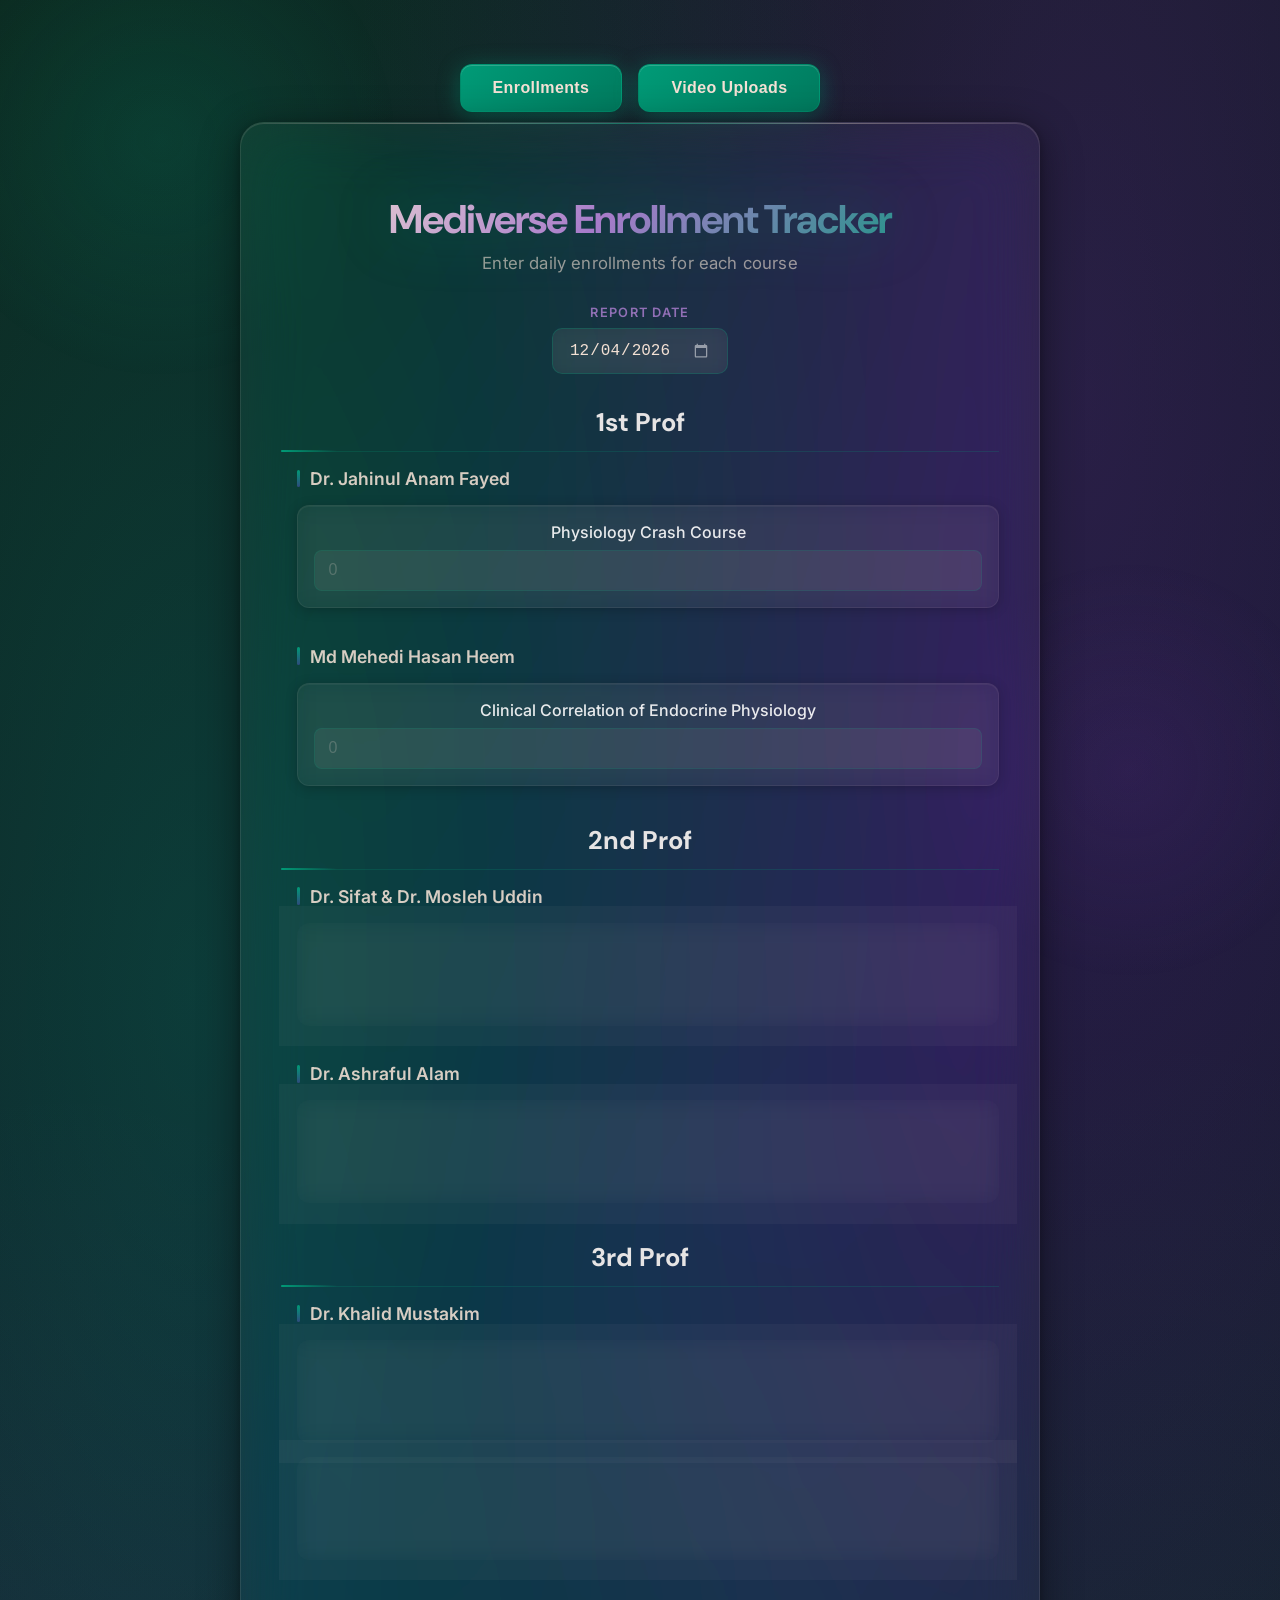
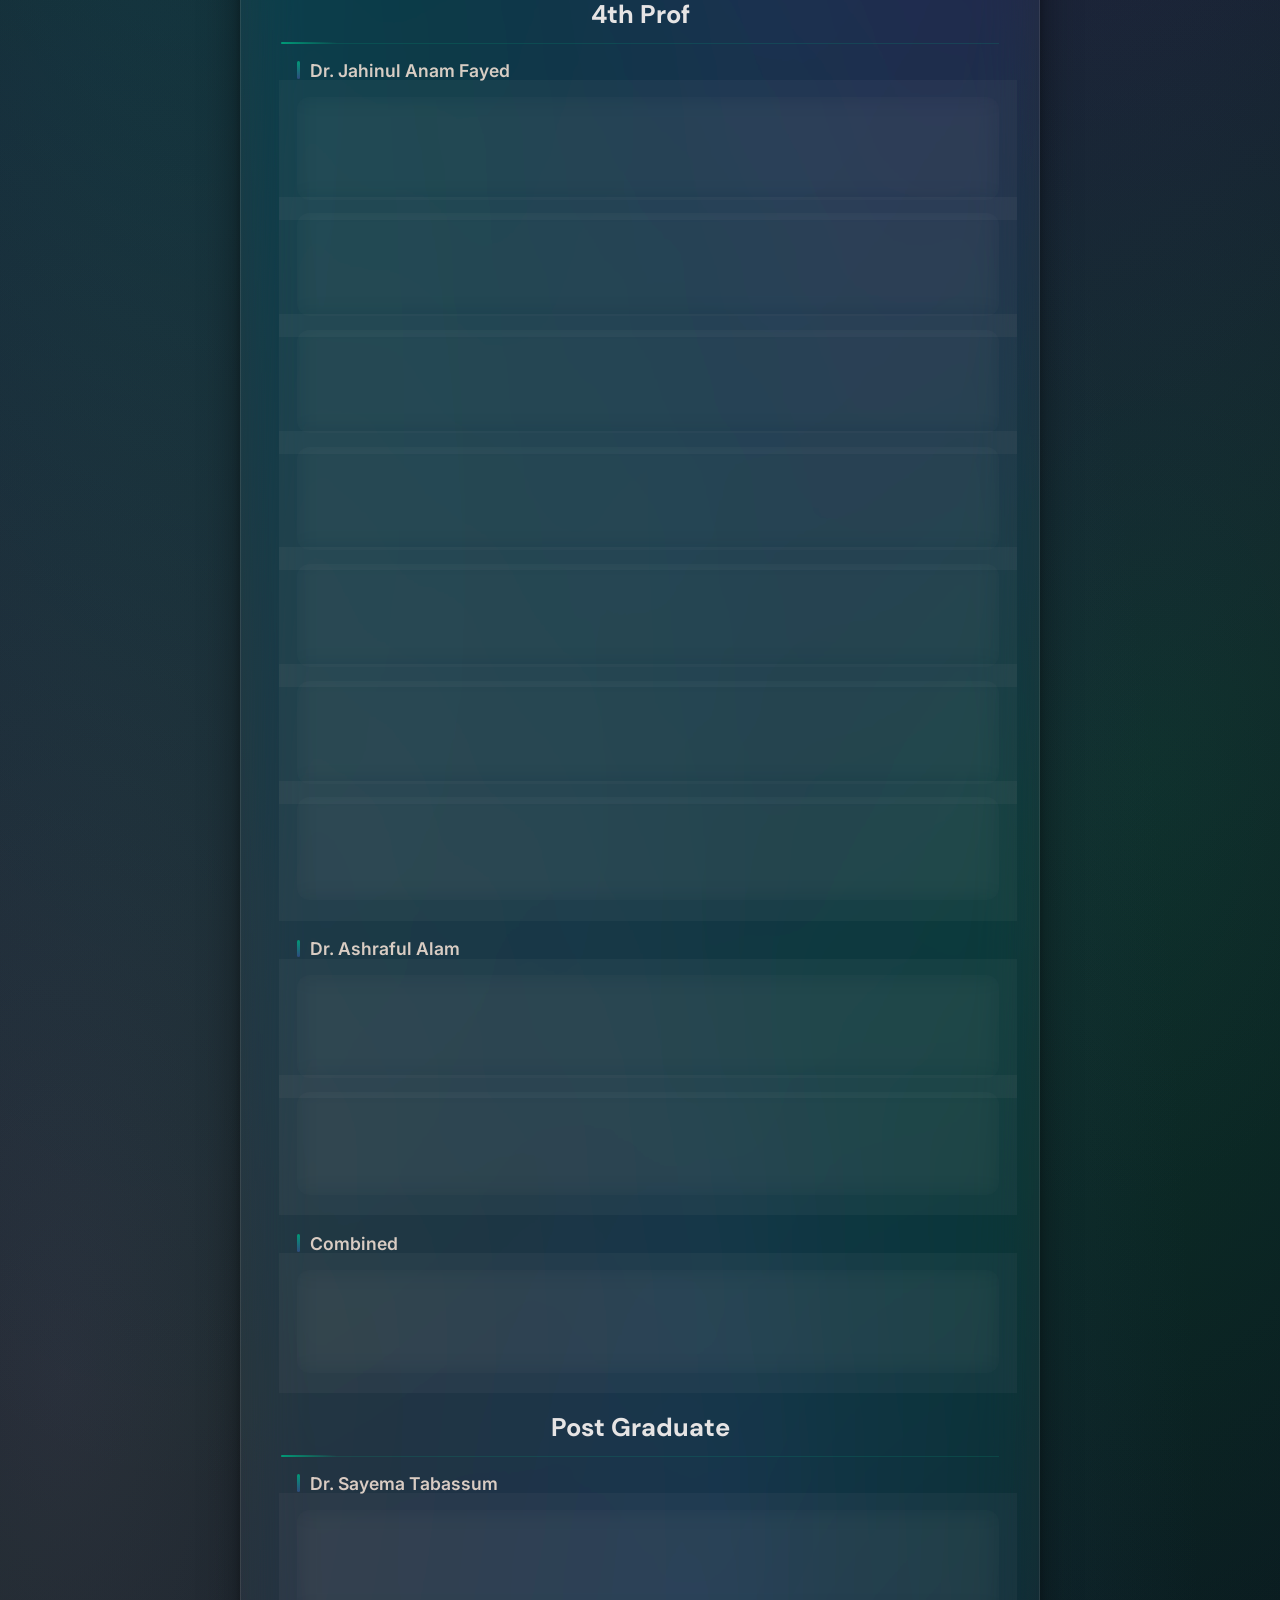
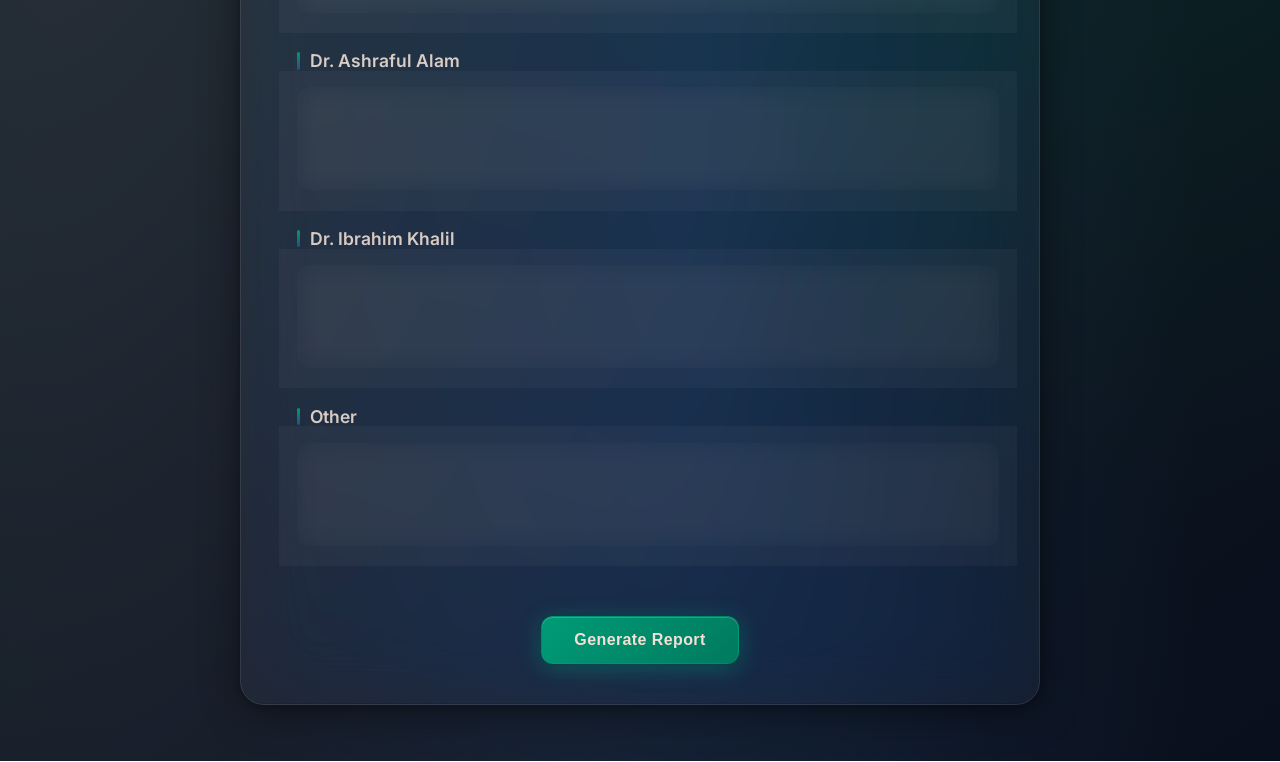
<file: index.html>
<!doctype html>
<html lang="en">
  <head>
    <meta charset="UTF-8" />
    <meta name="viewport" content="width=device-width, initial-scale=1.0" />
    <link rel="stylesheet" href="indexStyle.css">
    <title>Mediverse Enrollment Tracker</title>
   
  </head>
  <body>
    <!-- Form View -->
    <div id="form-view" class="container">
      <div class="btn-container" style="margin-bottom: 10px">
        <a href="#" style="text-decoration: none; color: white"
          ><button class="btn btn-primary">Enrollments</button></a
        >
        <a href="./videoReport.html" style="text-decoration: none; color: white"
          ><button class="btn btn-primary">Video Uploads</button></a
        >
      </div>
      <div class="card">
        <div class="card-content">
          <h1>Mediverse Enrollment Tracker</h1>
          <p class="subtitle">Enter daily enrollments for each course</p>

          <div class="date-input">
            <label>Report Date</label>
            <input type="date" id="reportDate" />
          </div>

          <div id="coursesForm"></div>

          <div class="btn-container">
            <button class="btn btn-primary" onclick="generateReport()">
              Generate Report
            </button>
          </div>
        </div>
      </div>
    </div>

    <!-- Report View -->
    <div id="report-view" class="container">
      <div class="card">
        <div class="report-header">
          <div class="report-title-section">
            <h1>Mediverse</h1>
            <p class="subtitle">Daily Enrollment Report</p>
          </div>
          <div class="report-date" id="reportDateDisplay"></div>
        </div>

        <div class="total-card">
          <div class="total-content">
            <div class="total-icon">🧑‍🎓</div>
            <div>
              <div class="total-label">Total Enrollments</div>
              <div class="total-number" id="totalEnrollments">0</div>
            </div>
          </div>
        </div>
<!-- update -->
        <div id="reportContent"></div>

        <div class="report-footer">
          Generated by Mediverse Enrollment Tracking System
        </div>
      </div>

      <div class="btn-container">
        <button class="btn btn-secondary" onclick="backToForm()">
          ← Back to Form
        </button>
        <button class="btn btn-primary" onclick="downloadReport()">
          📥 Download Report
        </button>
        <button class="btn btn-primary" onclick="newReport()">
          New Report
        </button>
      </div>
    </div>

    <!-- html2canvas library for screenshot -->
    <script>
      const courses = {
        "1st Prof": {
          "Dr. Jahinul Anam Fayed": ["Physiology Crash Course"],
          "Md Mehedi Hasan Heem": [
            "Clinical Correlation of Endocrine Physiology",
          ],
        },
        "2nd Prof": {
          "Dr. Sifat & Dr. Mosleh Uddin": [
          "Pharmacology 2nd term"
          ],
          "Dr. Ashraful Alam": [
            "Basic Principles of Surgery",
          ],
        },
        "3rd Prof": {
          "Dr. Khalid Mustakim": [
            "RFST & Day Visit (A to Z)",
            "Foundations of General Pathology: A Robbins-Based Course",
          ],
        },
        "4th Prof": {
          "Dr. Jahinul Anam Fayed": [
            "A Complete Solution of Surgery",
            "Basics of X-ray",
            "Bailey and Love Course",
            "EYE & ENT",
            "Medicine Short case and Long case",
            "Neuro-imaging",
            "Surgery Short Cases & Long Cases",
          ],
          "Dr. Ashraful Alam": [
            "ECG Course",
            "Fluid Electrolyte and Nutrition",
          ],
          Combined: ["Final Prof Crash Course"],
        },
        "Post Graduate": {
          "Dr. Sayema Tabassum": ["Most Common Gynae and Obs Counselling"],
          "Dr. Ashraful Alam": ["Workshop on Pedi Dose"],
          "Dr. Ibrahim Khalil": ["Protocols in Surgical Ward Practices"],
          Other: ["How to Publish Medical Case Reports"],
        },
      };

      let enrollments = {};

      // Initialize form
      function initForm() {
        const today = new Date().toISOString().split("T")[0];
        document.getElementById("reportDate").value = today;

        const formContainer = document.getElementById("coursesForm");
        let html = "";

        for (const [prof, mentors] of Object.entries(courses)) {
          html += `<div class="prof-section">
                    <h2 class="prof-title">${prof}</h2>`;

          for (const [mentor, courseList] of Object.entries(mentors)) {
            html += `<div class="mentor-section">
                        <h3 class="mentor-title">${mentor}</h3>
                        <div class="courses-grid">`;

            for (const course of courseList) {
              const id = `${prof}|${mentor}|${course}`;
              html += `<div class="course-item">
                            <label>${course}</label>
                            <input type="number" min="0" placeholder="0" id="${id}" 
                                   onchange="updateEnrollment('${id}', this.value)">
                        </div>`;
            }

            html += `</div></div>`;
          }

          html += `</div>`;
        }

        formContainer.innerHTML = html;
      }

      function updateEnrollment(id, value) {
        enrollments[id] = parseInt(value) || 0;
      }

      function generateReport() {
        const date = document.getElementById("reportDate").value;
        const dateObj = new Date(date + "T00:00:00");
        const formattedDate = dateObj.toLocaleDateString("en-GB", {
          day: "2-digit",
          month: "long",
          year: "numeric",
        });

        document.getElementById("reportDateDisplay").innerHTML =
          `📅 ${formattedDate}`;

        let total = 0;
        for (const val of Object.values(enrollments)) {
          total += val;
        }
        document.getElementById("totalEnrollments").textContent = total;

        const reportContent = document.getElementById("reportContent");
        let html = "";

        for (const [prof, mentors] of Object.entries(courses)) {
          let profTotal = 0;
          let profHtml = "";

          for (const [mentor, courseList] of Object.entries(mentors)) {
            let mentorTotal = 0;
            let mentorHtml = "";

            for (const course of courseList) {
              const id = `${prof}|${mentor}|${course}`;
              const count = enrollments[id] || 0;

              if (count > 0) {
                mentorTotal += count;
                mentorHtml += `<div class="report-course-item">
                                <span class="report-course-name">${course}</span>
                                <span class="report-course-count">${count}</span>
                            </div>`;
              }
            }

            if (mentorTotal > 0) {
              profTotal += mentorTotal;
              profHtml += `<div class="report-mentor-section">
                            <div class="report-mentor-header">
                                <span class="report-mentor-title">${mentor}</span>
                                <span class="report-mentor-total">${mentorTotal} enrollments</span>
                            </div>
                            <div class="report-course-list">${mentorHtml}</div>
                        </div>`;
            }
          }

          if (profTotal > 0) {
            html += `<div class="report-prof-section">
                        <div class="report-prof-header">
                            <span class="report-prof-title"> <span style="-webkit-text-fill-color:black;">📚</span>  ${prof}</span>
                            <span class="report-prof-total">${profTotal} students</span>
                        </div>
                        ${profHtml}
                    </div>`;
          }
        }

        reportContent.innerHTML = html;

        document.getElementById("form-view").style.display = "none";
        document.getElementById("report-view").style.display = "block";
      }

      function backToForm() {
        document.getElementById("form-view").style.display = "block";
        document.getElementById("report-view").style.display = "none";
      }

      function newReport() {
        enrollments = {};
        const inputs = document.querySelectorAll('input[type="number"]');
        inputs.forEach((input) => (input.value = ""));
        backToForm();
      }

      function downloadReport() {
        // Check if html2canvas is loaded
        if (typeof html2canvas === "undefined") {
          alert(
            "Download library is still loading. Please wait a moment and try again.",
          );
          return;
        }

        const reportCard = document.querySelector("#report-view .card");
        const buttons = document.querySelector("#report-view .btn-container");

        // Hide buttons temporarily
        buttons.style.display = "none";

        // Small delay to ensure rendering
        setTimeout(() => {
          html2canvas(reportCard, {
            scale: 2,
            backgroundColor: "#ffffff",
            logging: false,
            useCORS: true,
            allowTaint: true,
          })
            .then((canvas) => {
              // Show buttons again
              buttons.style.display = "flex";

              // Convert to blob and download
              canvas.toBlob((blob) => {
                const url = URL.createObjectURL(blob);
                const link = document.createElement("a");
                const date = document.getElementById("reportDate").value;
                link.download = `Mediverse_Enrollment_Report_${date}.png`;
                link.href = url;
                document.body.appendChild(link);
                link.click();
                document.body.removeChild(link);
                URL.revokeObjectURL(url);
              });
            })
            .catch((error) => {
              buttons.style.display = "flex";
              alert("Error generating report: " + error.message);
              console.error("Download error:", error);
            });
        }, 100);
      }

      // Initialize on load
      initForm();
    </script>
  </body>
</html>
</file>
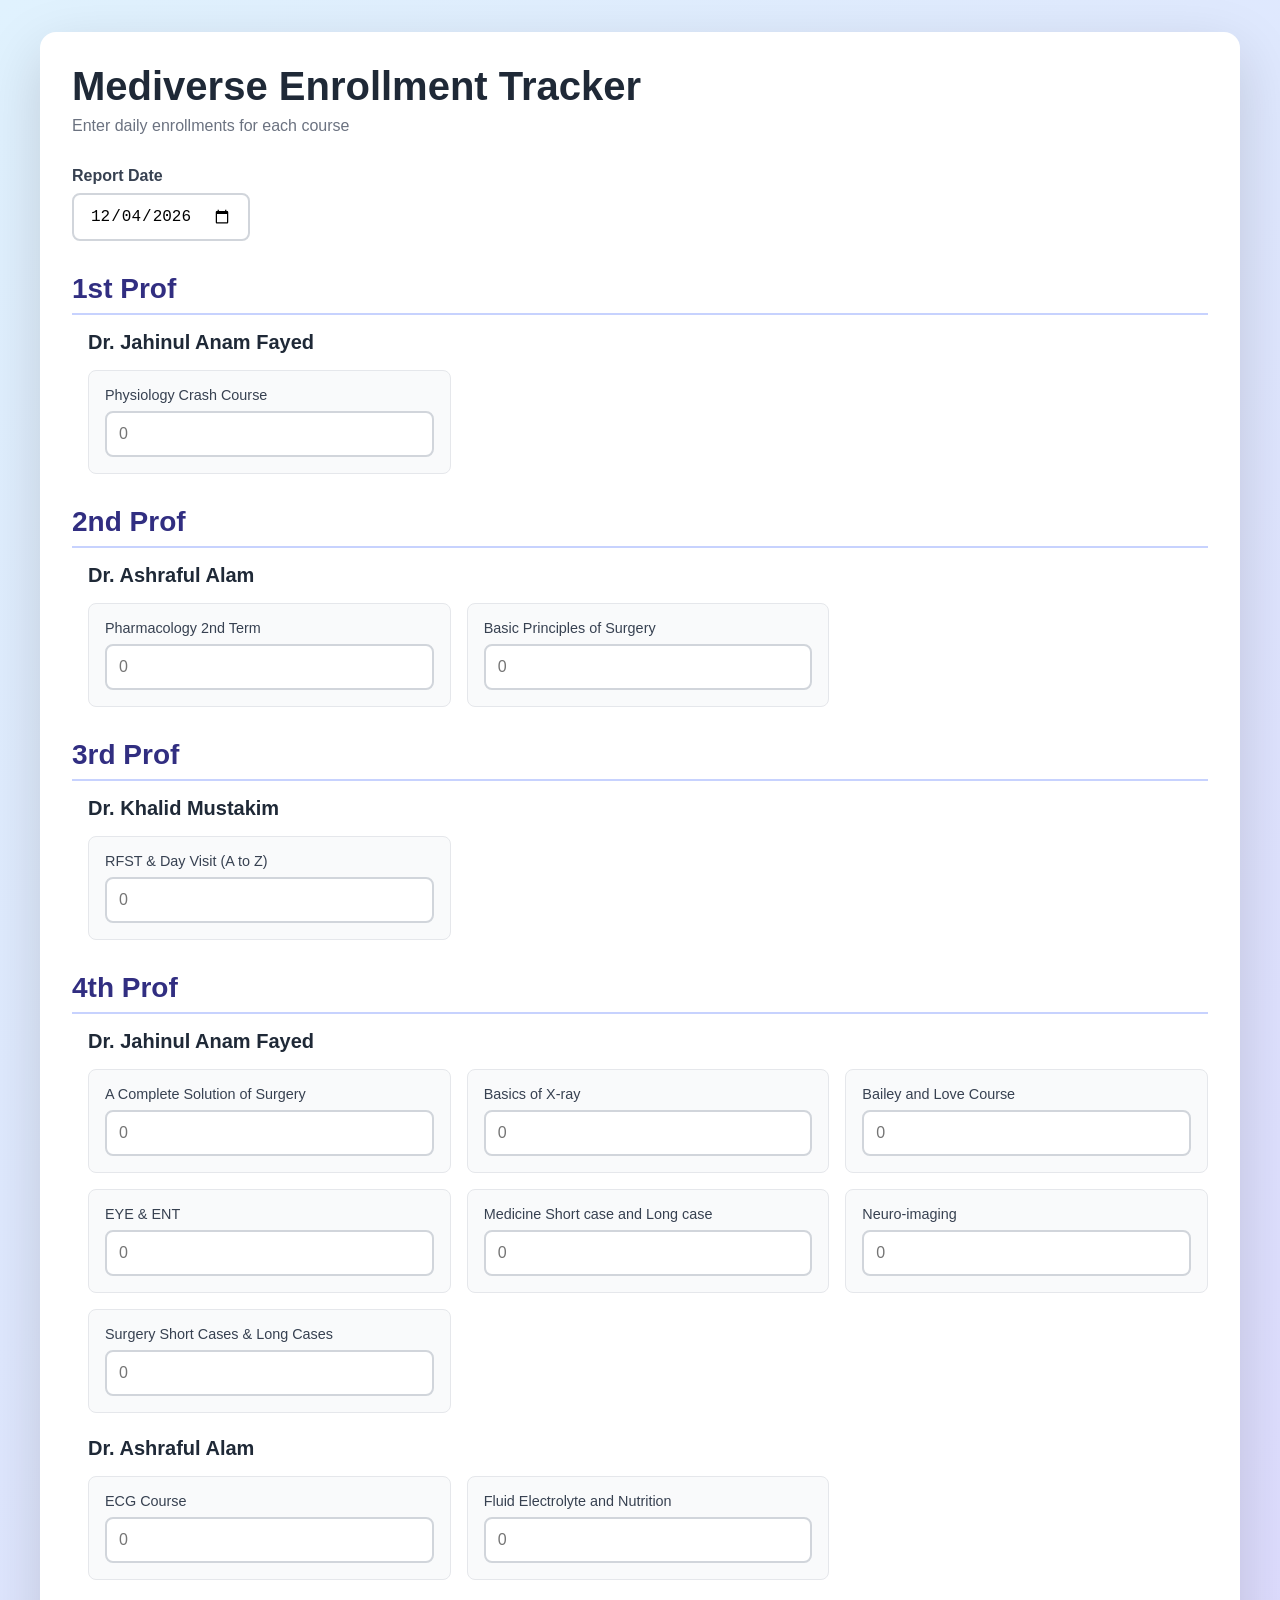
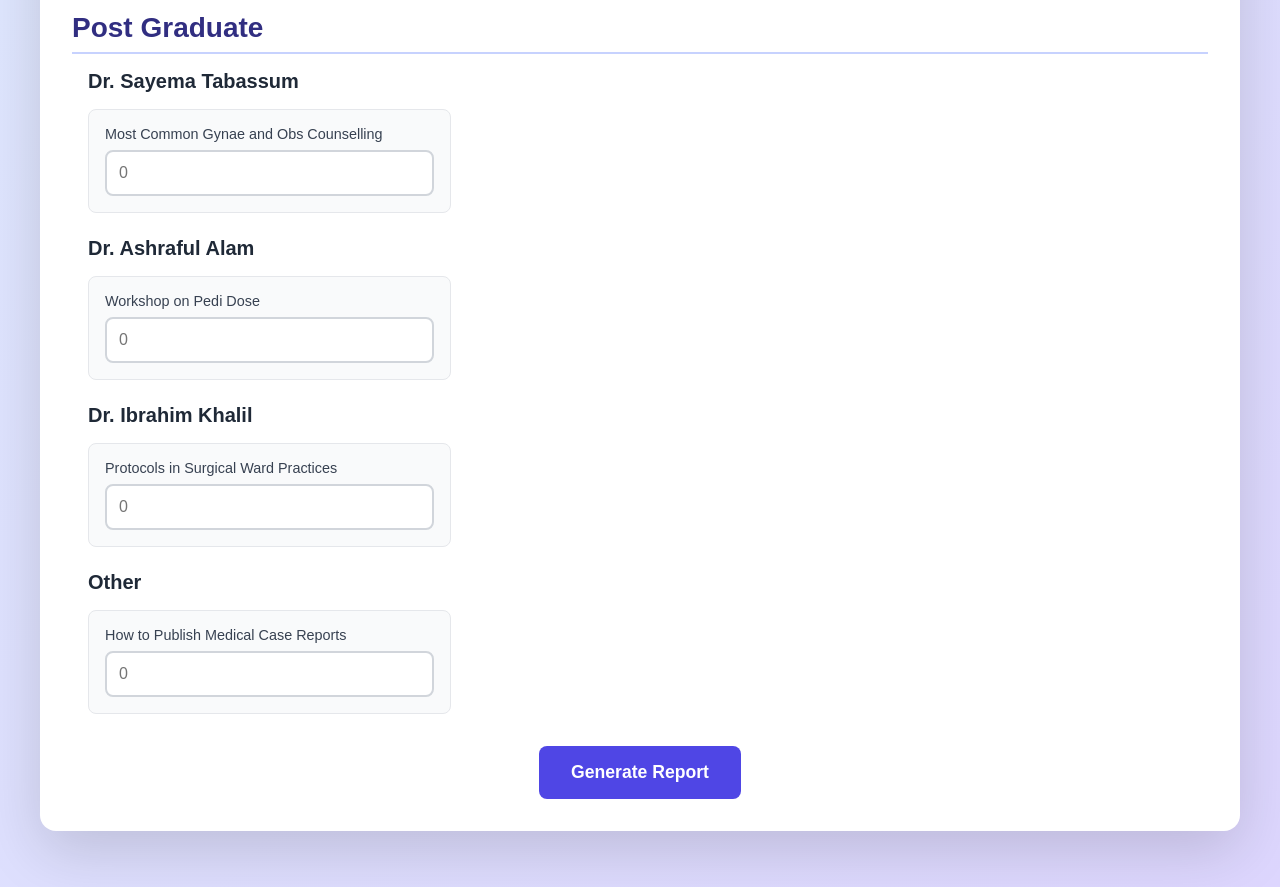
<file: mediverseDailyReport.html>
<!DOCTYPE html>
<html lang="en">
<head>
    <meta charset="UTF-8">
    <meta name="viewport" content="width=device-width, initial-scale=1.0">
    <title>Mediverse Enrollment Tracker</title>
    <style>
        * {
            margin: 0;
            padding: 0;
            box-sizing: border-box;
        }

        body {
            font-family: 'Segoe UI', Tahoma, Geneva, Verdana, sans-serif;
            background: linear-gradient(135deg, #e0f2fe 0%, #ddd6fe 100%);
            min-height: 100vh;
            padding: 2rem;
        }

        .container {
            max-width: 1200px;
            margin: 0 auto;
        }

        .card {
            background: white;
            border-radius: 1rem;
            box-shadow: 0 20px 60px rgba(0, 0, 0, 0.15);
            padding: 2rem;
            margin-bottom: 1.5rem;
        }

        h1 {
            color: #1f2937;
            font-size: 2.5rem;
            margin-bottom: 0.5rem;
        }

        .subtitle {
            color: #6b7280;
            margin-bottom: 2rem;
        }

        .date-input {
            margin-bottom: 2rem;
        }

        .date-input label {
            display: block;
            font-weight: 600;
            color: #374151;
            margin-bottom: 0.5rem;
        }

        .date-input input {
            padding: 0.75rem 1rem;
            border: 2px solid #d1d5db;
            border-radius: 0.5rem;
            font-size: 1rem;
        }

        .date-input input:focus {
            outline: none;
            border-color: #4f46e5;
        }

        .prof-section {
            margin-bottom: 2rem;
        }

        .prof-title {
            color: #312e81;
            font-size: 1.75rem;
            font-weight: 700;
            margin-bottom: 1rem;
            padding-bottom: 0.5rem;
            border-bottom: 2px solid #c7d2fe;
        }

        .mentor-section {
            margin-left: 1rem;
            margin-bottom: 1.5rem;
        }

        .mentor-title {
            color: #1f2937;
            font-size: 1.25rem;
            font-weight: 600;
            margin-bottom: 1rem;
        }

        .courses-grid {
            display: grid;
            grid-template-columns: repeat(auto-fill, minmax(300px, 1fr));
            gap: 1rem;
        }

        .course-item {
            background: #f9fafb;
            border: 1px solid #e5e7eb;
            border-radius: 0.5rem;
            padding: 1rem;
        }

        .course-item label {
            display: block;
            color: #374151;
            font-weight: 500;
            margin-bottom: 0.5rem;
            font-size: 0.9rem;
        }

        .course-item input {
            width: 100%;
            padding: 0.75rem;
            border: 2px solid #d1d5db;
            border-radius: 0.5rem;
            font-size: 1rem;
        }

        .course-item input:focus {
            outline: none;
            border-color: #4f46e5;
        }

        .btn-container {
            display: flex;
            gap: 1rem;
            justify-content: center;
            margin-top: 2rem;
        }

        .btn {
            padding: 1rem 2rem;
            font-size: 1.1rem;
            font-weight: 600;
            border: none;
            border-radius: 0.5rem;
            cursor: pointer;
            transition: all 0.3s;
        }

        .btn-primary {
            background: #4f46e5;
            color: white;
        }

        .btn-primary:hover {
            background: #4338ca;
        }

        .btn-secondary {
            background: #6b7280;
            color: white;
        }

        .btn-secondary:hover {
            background: #4b5563;
        }

        /* Report Styles */
        #report-view {
            display: none;
        }

        .report-header {
            border-bottom: 4px solid #4f46e5;
            padding-bottom: 1.5rem;
            margin-bottom: 1.5rem;
            display: flex;
            justify-content: space-between;
            align-items: center;
        }

        .report-title-section h1 {
            font-size: 3rem;
        }

        .report-date {
            text-align: right;
            color: #374151;
            font-size: 1.1rem;
        }

        .total-card {
            background: linear-gradient(135deg, #4f46e5 0%, #3b82f6 100%);
            color: white;
            border-radius: 1rem;
            padding: 2rem;
            margin-bottom: 2rem;
            box-shadow: 0 10px 30px rgba(79, 70, 229, 0.3);
        }

        .total-content {
            display: flex;
            align-items: center;
            gap: 1.5rem;
        }

        .total-icon {
            font-size: 3rem;
        }

        .total-label {
            color: #c7d2fe;
            font-size: 0.875rem;
            text-transform: uppercase;
            letter-spacing: 0.05em;
        }

        .total-number {
            font-size: 3.5rem;
            font-weight: 700;
        }

        .report-prof-section {
            margin-bottom: 2rem;
        }

        .report-prof-header {
            background: #eef2ff;
            border-radius: 0.5rem;
            padding: 1rem 1.5rem;
            margin-bottom: 1rem;
            display: flex;
            justify-content: space-between;
            align-items: center;
        }

        .report-prof-title {
            color: #312e81;
            font-size: 1.75rem;
            font-weight: 700;
        }

        .report-prof-total {
            background: #4f46e5;
            color: white;
            padding: 0.5rem 1.5rem;
            border-radius: 2rem;
            font-weight: 700;
            font-size: 1.1rem;
        }

        .report-mentor-section {
            margin-left: 1.5rem;
            margin-bottom: 1.5rem;
        }

        .report-mentor-header {
            background: white;
            border-left: 4px solid #818cf8;
            padding: 0.75rem 1rem;
            margin-bottom: 1rem;
            display: flex;
            justify-content: space-between;
            align-items: center;
        }

        .report-mentor-title {
            font-size: 1.25rem;
            font-weight: 600;
            color: #1f2937;
        }

        .report-mentor-total {
            color: #4f46e5;
            font-weight: 600;
        }

        .report-course-list {
            margin-left: 1.5rem;
        }

        .report-course-item {
            background: #f9fafb;
            border-radius: 0.5rem;
            padding: 1rem 1.5rem;
            margin-bottom: 0.5rem;
            display: flex;
            justify-content: space-between;
            align-items: center;
        }

        .report-course-name {
            color: #374151;
        }

        .report-course-count {
            background: #ddd6fe;
            color: #5b21b6;
            padding: 0.5rem 1rem;
            border-radius: 2rem;
            font-weight: 600;
        }

        .report-footer {
            border-top: 2px solid #e5e7eb;
            padding-top: 1.5rem;
            margin-top: 2rem;
            text-align: center;
            color: #6b7280;
            font-size: 0.875rem;
        }

        .hidden {
            display: none;
        }
    </style>
</head>
<body>
    <!-- Form View -->
    <div id="form-view" class="container">
        <div class="card">
            <h1>Mediverse Enrollment Tracker</h1>
            <p class="subtitle">Enter daily enrollments for each course</p>
            
            <div class="date-input">
                <label>Report Date</label>
                <input type="date" id="reportDate">
            </div>

            <div id="coursesForm"></div>

            <div class="btn-container">
                <button class="btn btn-primary" onclick="generateReport()">Generate Report</button>
            </div>
        </div>
    </div>

    <!-- Report View -->
    <div id="report-view" class="container">
        <div class="card">
            <div class="report-header">
                <div class="report-title-section">
                    <h1>Mediverse</h1>
                    <p class="subtitle">Daily Enrollment Report</p>
                </div>
                <div class="report-date" id="reportDateDisplay"></div>
            </div>

            <div class="total-card">
                <div class="total-content">
                    <div class="total-icon">👥</div>
                    <div>
                        <div class="total-label">Total Enrollments</div>
                        <div class="total-number" id="totalEnrollments">0</div>
                    </div>
                </div>
            </div>

            <div id="reportContent"></div>

            <div class="report-footer">
                Generated by Mediverse Enrollment Tracking System
            </div>
        </div>

        <div class="btn-container">
            <button class="btn btn-secondary" onclick="backToForm()">← Back to Form</button>
            <button class="btn btn-primary" onclick="downloadReport()">📥 Download Report</button>
            <button class="btn btn-primary" onclick="newReport()">New Report</button>
        </div>
    </div>

    <!-- html2canvas library for screenshot -->
     <script>
        const courses = {
            '1st Prof': {
                'Dr. Jahinul Anam Fayed': [
                    'Physiology Crash Course'
                ]
            },
            '2nd Prof': {
                'Dr. Ashraful Alam': [
                    'Pharmacology 2nd Term',
                    'Basic Principles of Surgery'
                ]
            },
            '3rd Prof': {
                'Dr. Khalid Mustakim': [
                    'RFST & Day Visit (A to Z)'
                ]
            },
            '4th Prof': {
                'Dr. Jahinul Anam Fayed': [
                    'A Complete Solution of Surgery',
                    'Basics of X-ray',
                    'Bailey and Love Course',
                    'EYE & ENT',
                    'Medicine Short case and Long case',
                    'Neuro-imaging',
                    'Surgery Short Cases & Long Cases'
                ],
                'Dr. Ashraful Alam': [
                    'ECG Course',
                    'Fluid Electrolyte and Nutrition'
                ]
            },
            'Post Graduate': {
                'Dr. Sayema Tabassum': [
                    'Most Common Gynae and Obs Counselling'
                ],
                'Dr. Ashraful Alam': [
                    'Workshop on Pedi Dose'
                ],
                'Dr. Ibrahim Khalil': [
                    'Protocols in Surgical Ward Practices'
                ],
                'Other': [
                    'How to Publish Medical Case Reports'
                ]
            }
        };

        let enrollments = {};

        // Initialize form
        function initForm() {
            const today = new Date().toISOString().split('T')[0];
            document.getElementById('reportDate').value = today;

            const formContainer = document.getElementById('coursesForm');
            let html = '';

            for (const [prof, mentors] of Object.entries(courses)) {
                html += `<div class="prof-section">
                    <h2 class="prof-title">${prof}</h2>`;

                for (const [mentor, courseList] of Object.entries(mentors)) {
                    html += `<div class="mentor-section">
                        <h3 class="mentor-title">${mentor}</h3>
                        <div class="courses-grid">`;

                    for (const course of courseList) {
                        const id = `${prof}|${mentor}|${course}`;
                        html += `<div class="course-item">
                            <label>${course}</label>
                            <input type="number" min="0" placeholder="0" id="${id}" 
                                   onchange="updateEnrollment('${id}', this.value)">
                        </div>`;
                    }

                    html += `</div></div>`;
                }

                html += `</div>`;
            }

            formContainer.innerHTML = html;
        }

        function updateEnrollment(id, value) {
            enrollments[id] = parseInt(value) || 0;
        }

        function generateReport() {
            const date = document.getElementById('reportDate').value;
            const dateObj = new Date(date + 'T00:00:00');
            const formattedDate = dateObj.toLocaleDateString('en-GB', { 
                day: '2-digit', 
                month: 'long', 
                year: 'numeric' 
            });

            document.getElementById('reportDateDisplay').innerHTML = `📅 ${formattedDate}`;

            let total = 0;
            for (const val of Object.values(enrollments)) {
                total += val;
            }
            document.getElementById('totalEnrollments').textContent = total;

            const reportContent = document.getElementById('reportContent');
            let html = '';

            for (const [prof, mentors] of Object.entries(courses)) {
                let profTotal = 0;
                let profHtml = '';

                for (const [mentor, courseList] of Object.entries(mentors)) {
                    let mentorTotal = 0;
                    let mentorHtml = '';

                    for (const course of courseList) {
                        const id = `${prof}|${mentor}|${course}`;
                        const count = enrollments[id] || 0;

                        if (count > 0) {
                            mentorTotal += count;
                            mentorHtml += `<div class="report-course-item">
                                <span class="report-course-name">${course}</span>
                                <span class="report-course-count">${count}</span>
                            </div>`;
                        }
                    }

                    if (mentorTotal > 0) {
                        profTotal += mentorTotal;
                        profHtml += `<div class="report-mentor-section">
                            <div class="report-mentor-header">
                                <span class="report-mentor-title">${mentor}</span>
                                <span class="report-mentor-total">${mentorTotal} enrollments</span>
                            </div>
                            <div class="report-course-list">${mentorHtml}</div>
                        </div>`;
                    }
                }

                if (profTotal > 0) {
                    html += `<div class="report-prof-section">
                        <div class="report-prof-header">
                            <span class="report-prof-title">📚 ${prof}</span>
                            <span class="report-prof-total">${profTotal} students</span>
                        </div>
                        ${profHtml}
                    </div>`;
                }
            }

            reportContent.innerHTML = html;

            document.getElementById('form-view').style.display = 'none';
            document.getElementById('report-view').style.display = 'block';
        }

        function backToForm() {
            document.getElementById('form-view').style.display = 'block';
            document.getElementById('report-view').style.display = 'none';
        }

        function newReport() {
            enrollments = {};
            const inputs = document.querySelectorAll('input[type="number"]');
            inputs.forEach(input => input.value = '');
            backToForm();
        }

        function downloadReport() {
            // Check if html2canvas is loaded
            if (typeof html2canvas === 'undefined') {
                alert('Download library is still loading. Please wait a moment and try again.');
                return;
            }

            const reportCard = document.querySelector('#report-view .card');
            const buttons = document.querySelector('#report-view .btn-container');
            
            // Hide buttons temporarily
            buttons.style.display = 'none';
            
            // Small delay to ensure rendering
            setTimeout(() => {
                html2canvas(reportCard, {
                    scale: 2,
                    backgroundColor: '#ffffff',
                    logging: false,
                    useCORS: true,
                    allowTaint: true
                }).then(canvas => {
                    // Show buttons again
                    buttons.style.display = 'flex';
                    
                    // Convert to blob and download
                    canvas.toBlob(blob => {
                        const url = URL.createObjectURL(blob);
                        const link = document.createElement('a');
                        const date = document.getElementById('reportDate').value;
                        link.download = `Mediverse_Enrollment_Report_${date}.png`;
                        link.href = url;
                        document.body.appendChild(link);
                        link.click();
                        document.body.removeChild(link);
                        URL.revokeObjectURL(url);
                    });
                }).catch(error => {
                    buttons.style.display = 'flex';
                    alert('Error generating report: ' + error.message);
                    console.error('Download error:', error);
                });
            }, 100);
        }

        // Initialize on load
        initForm();
    </script>
</body>
</html>
</file>
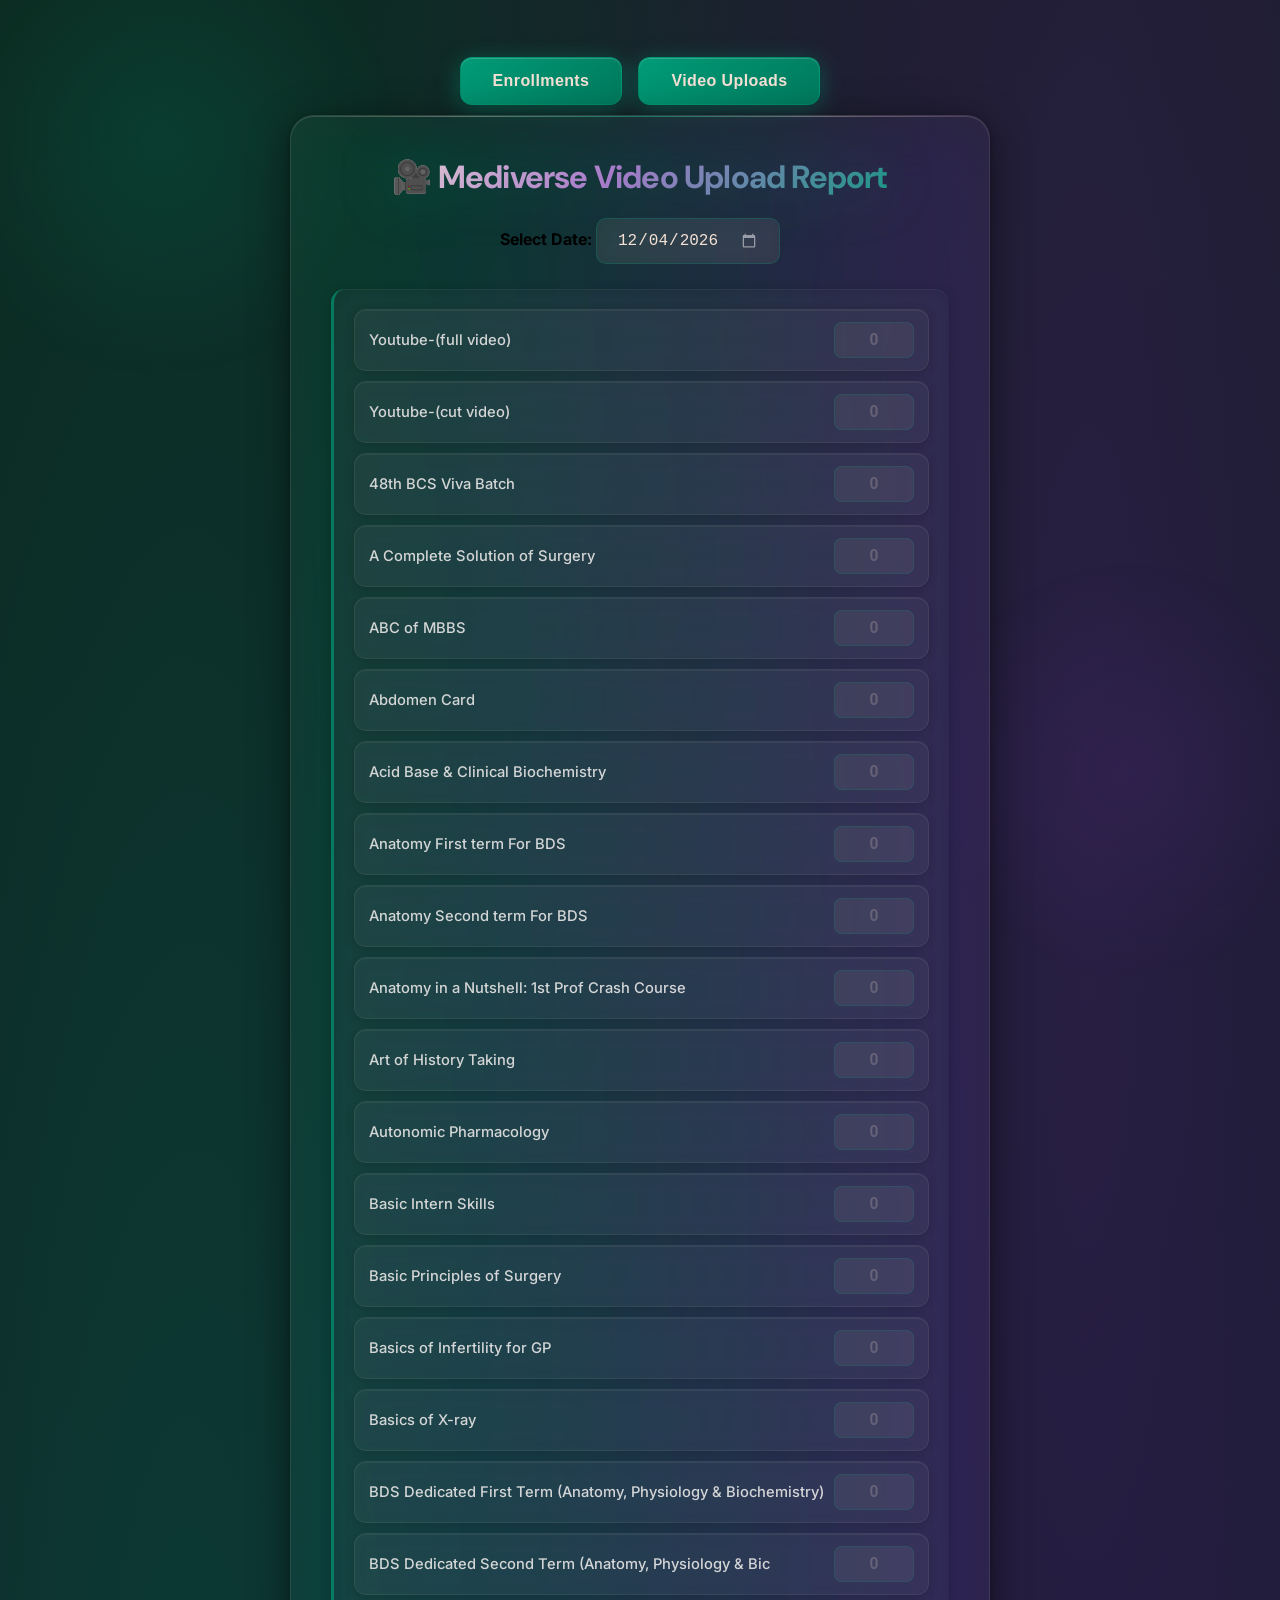
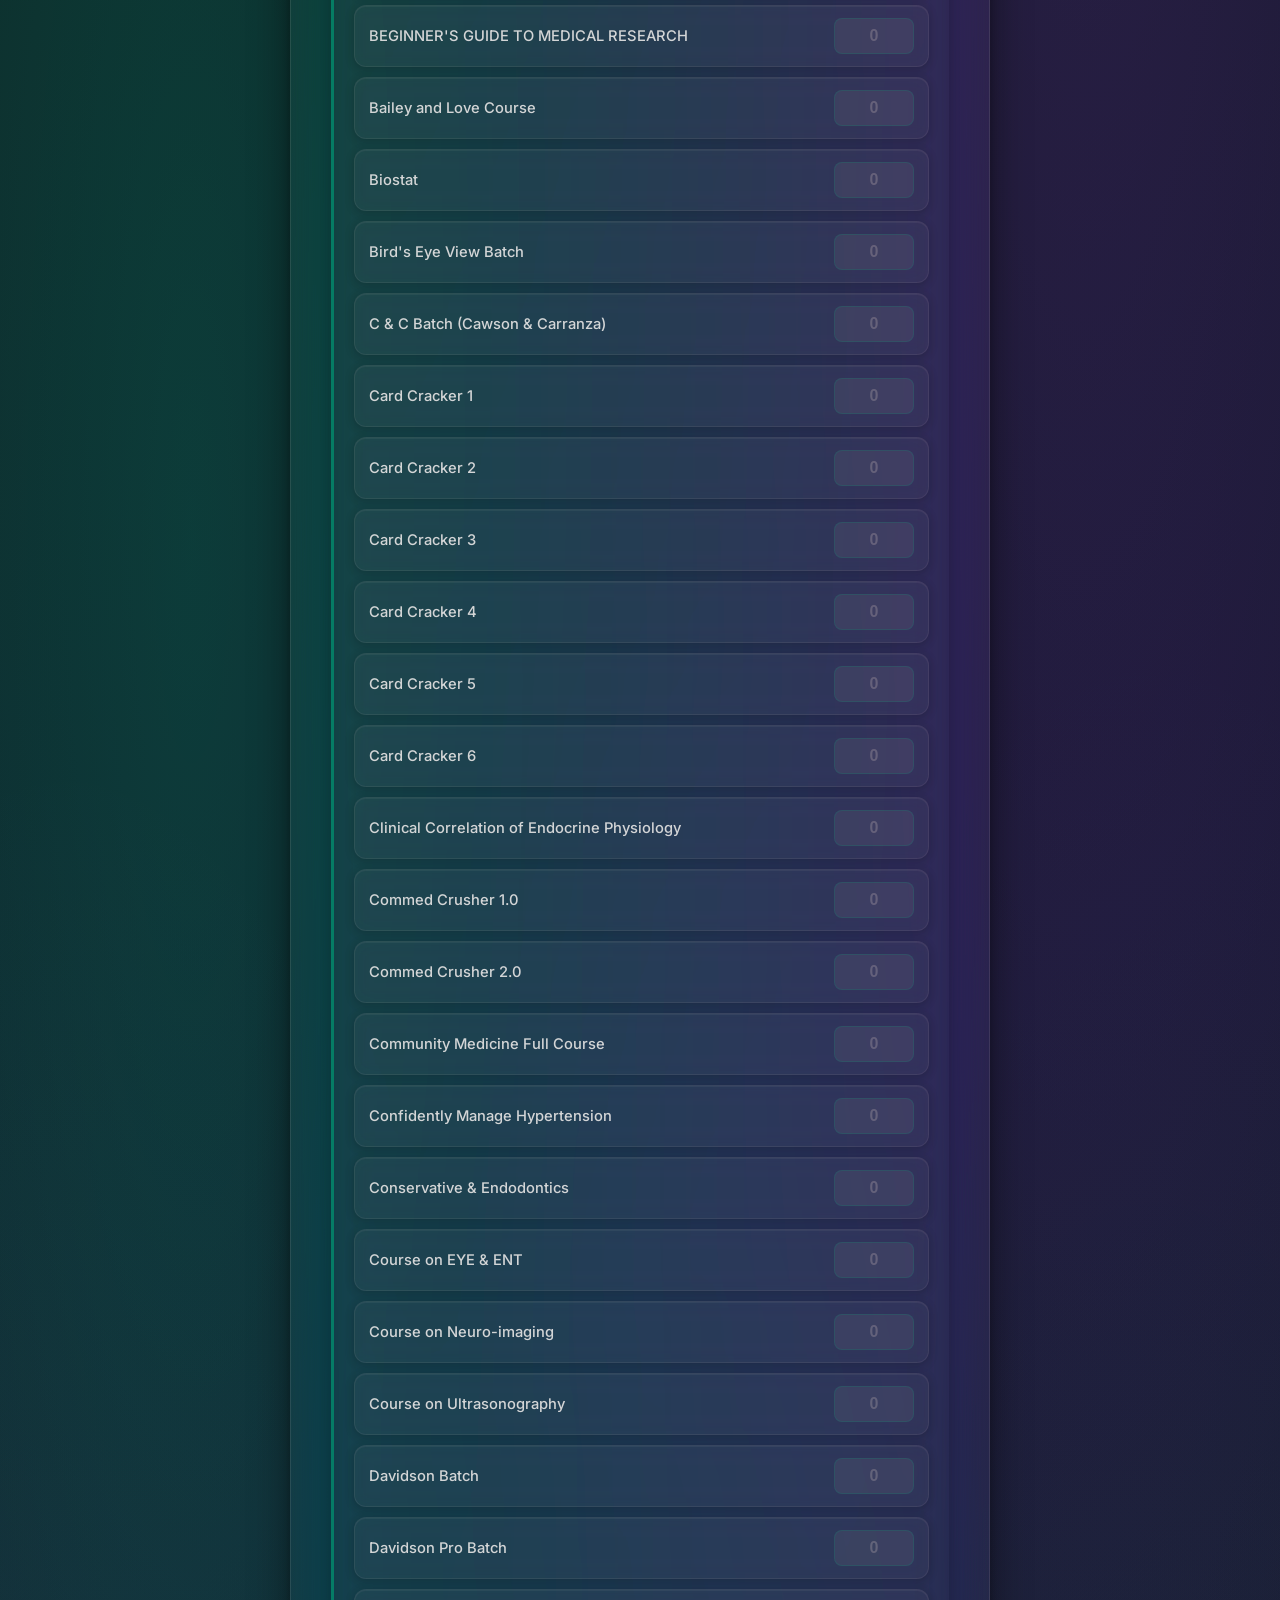
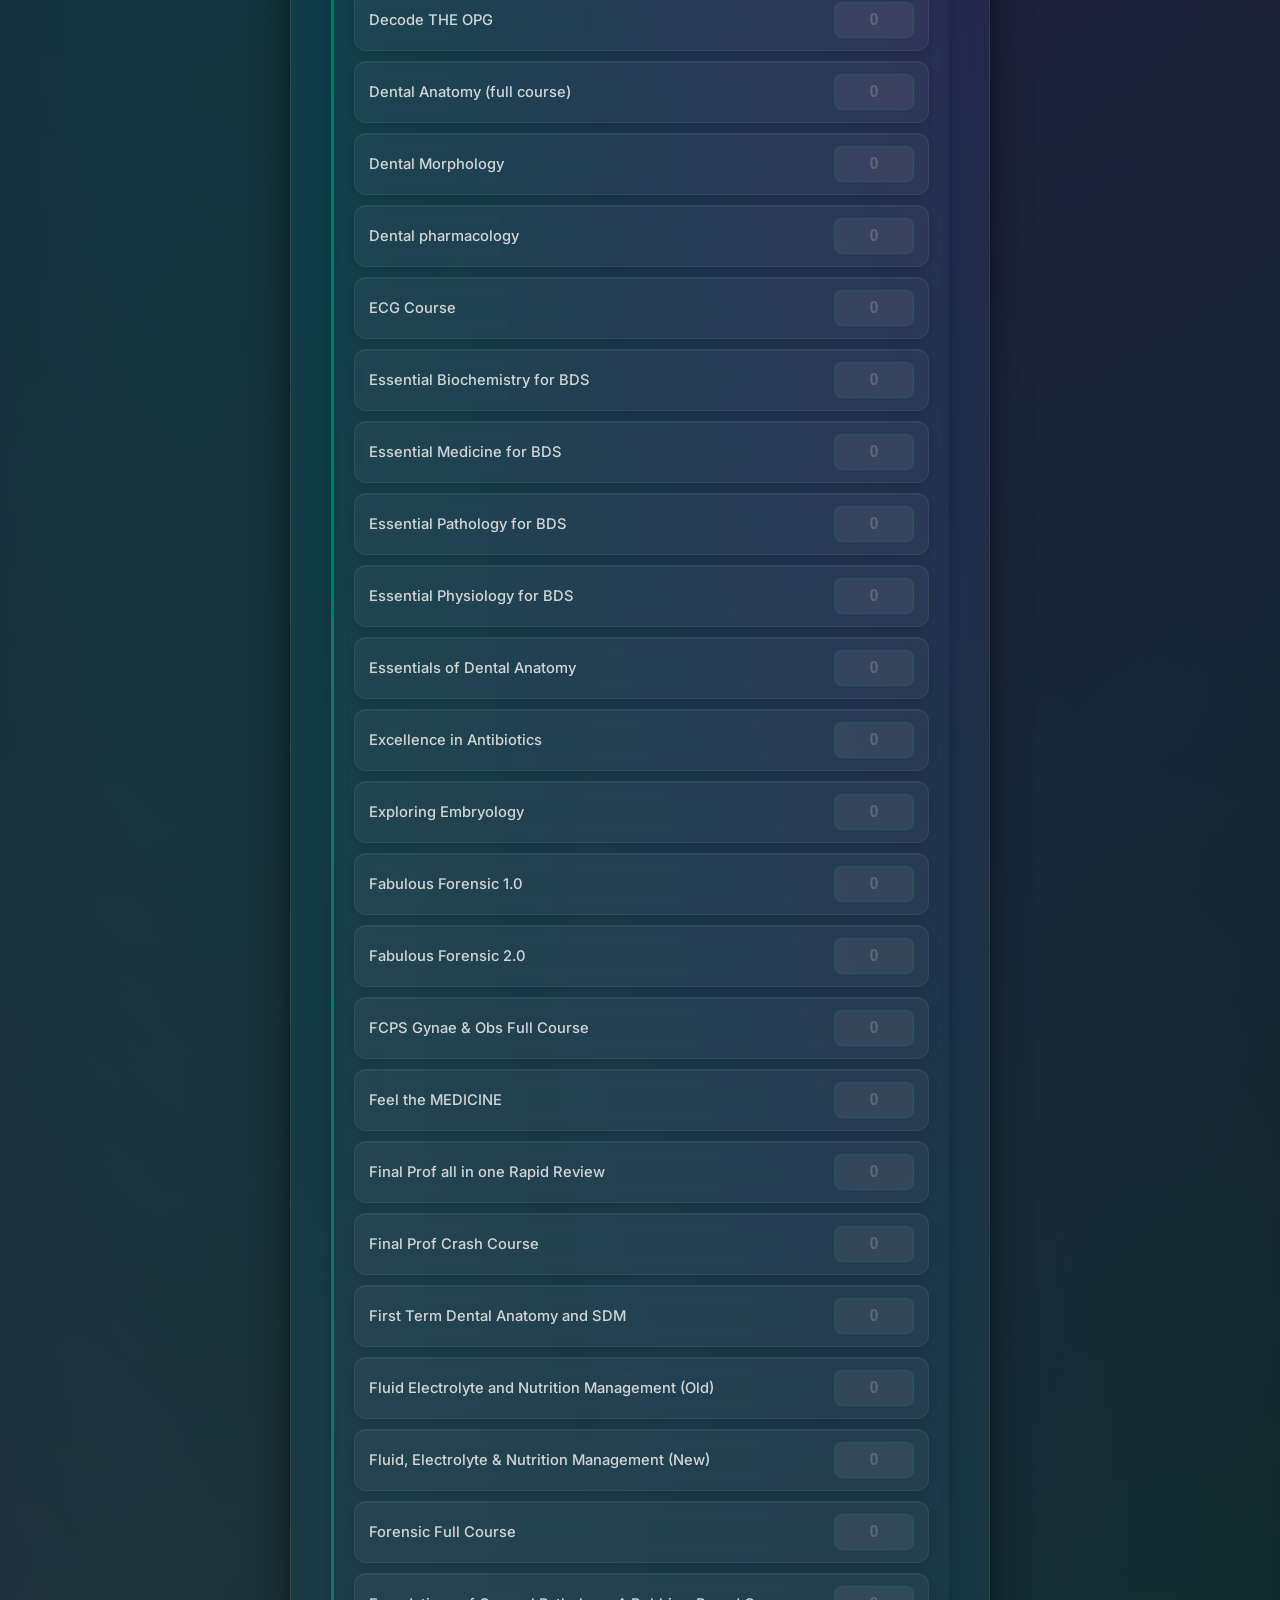
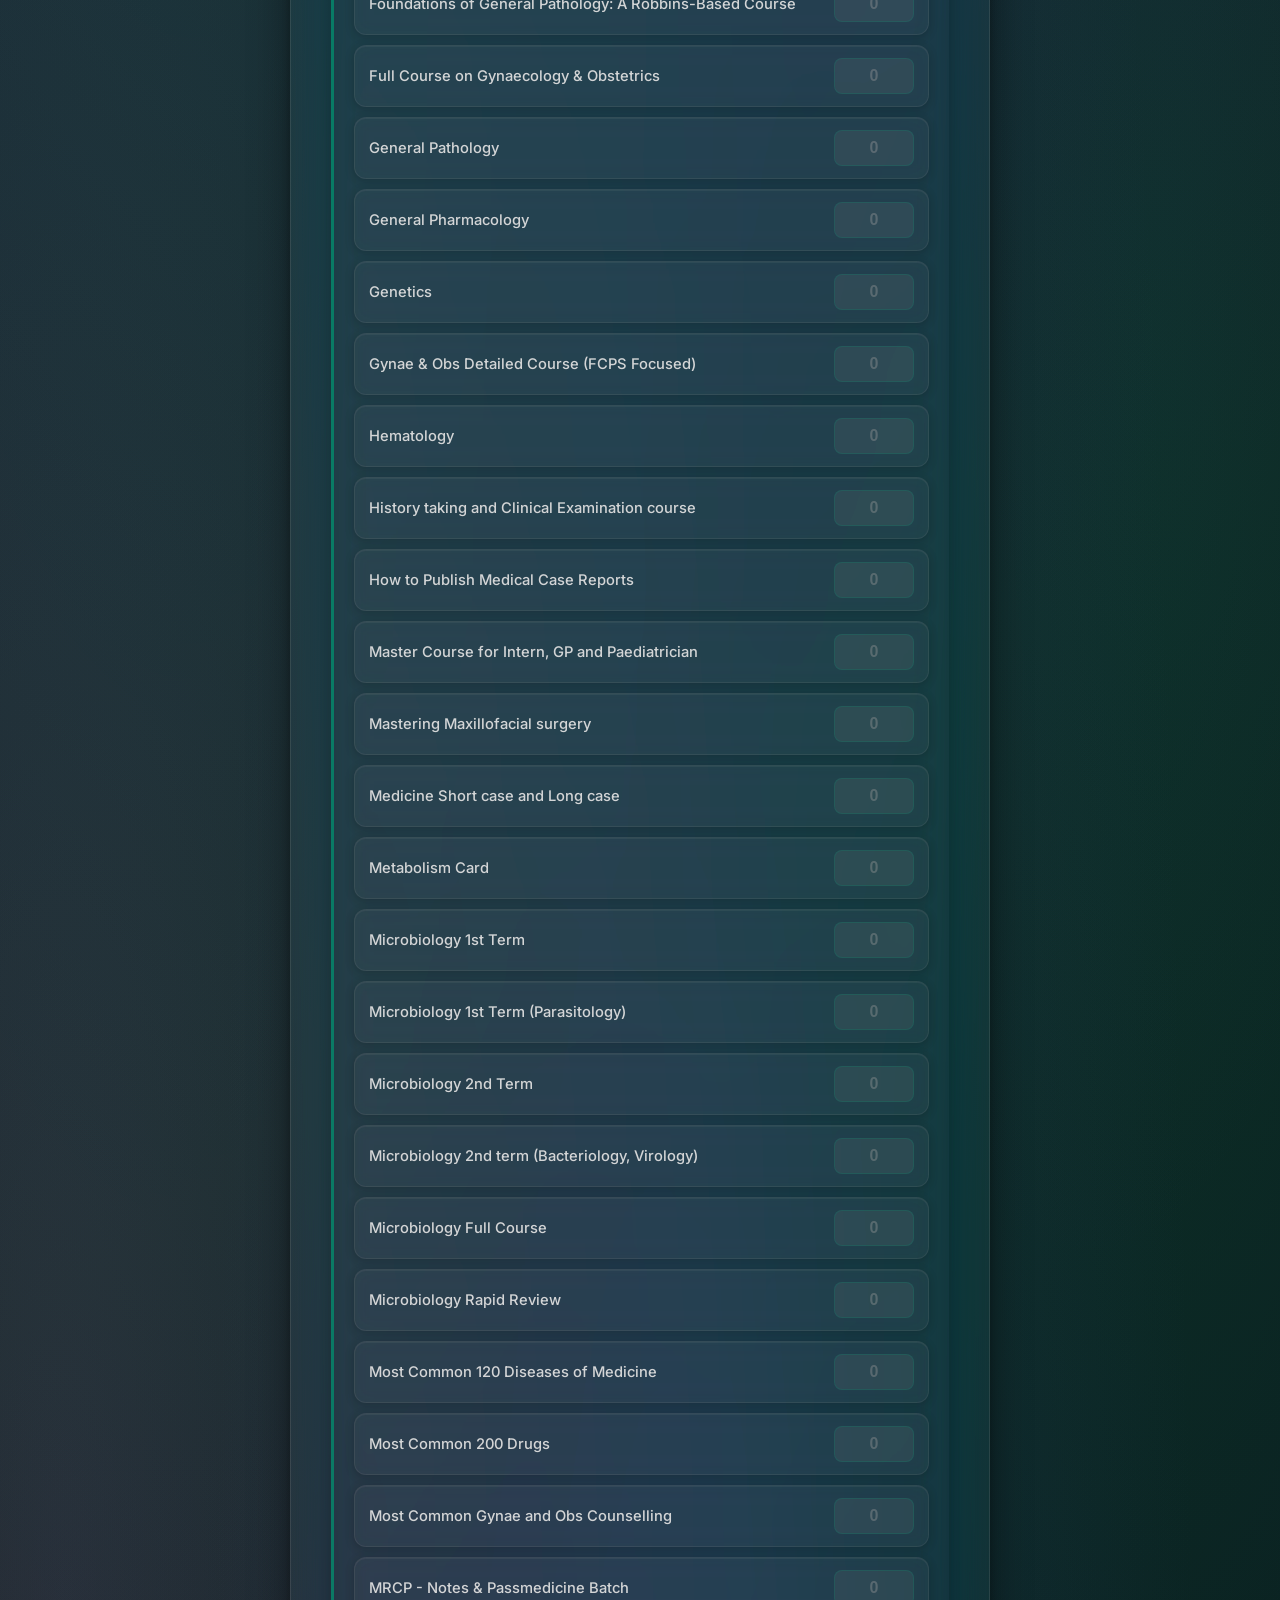
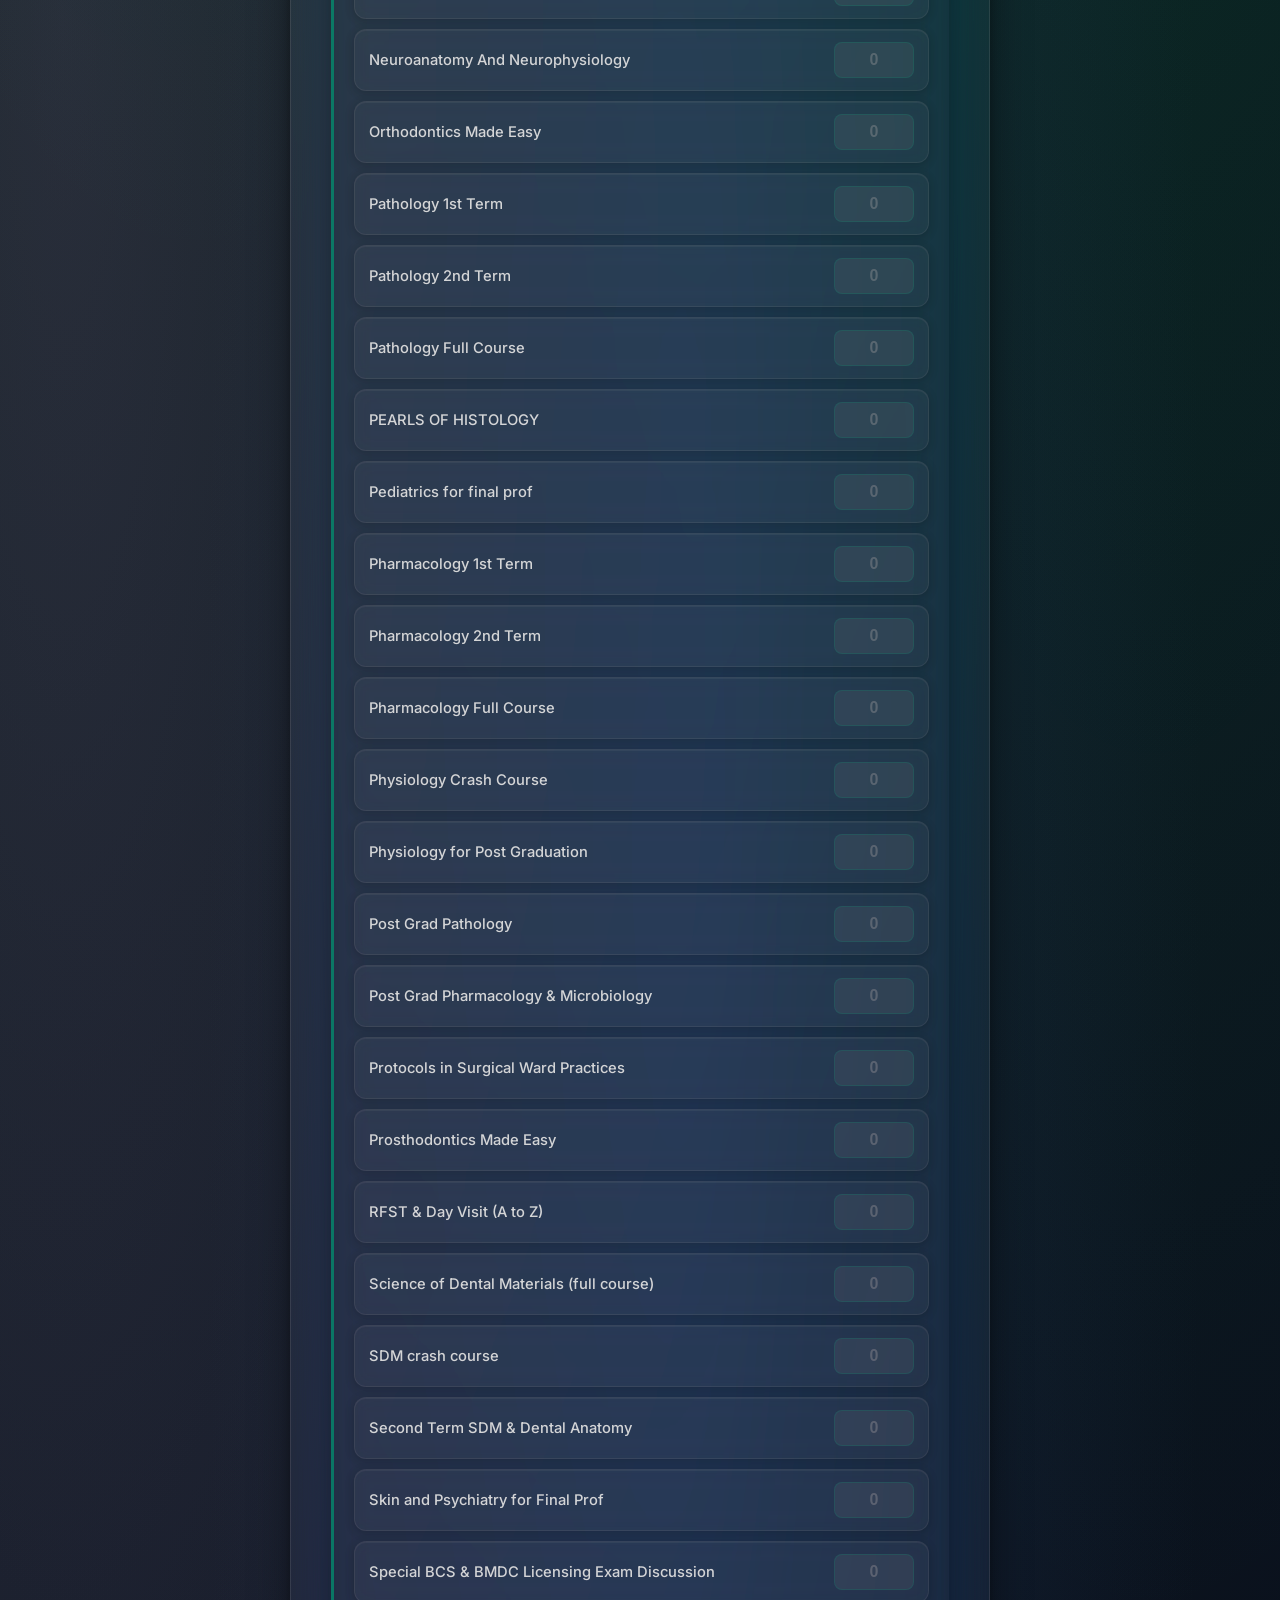
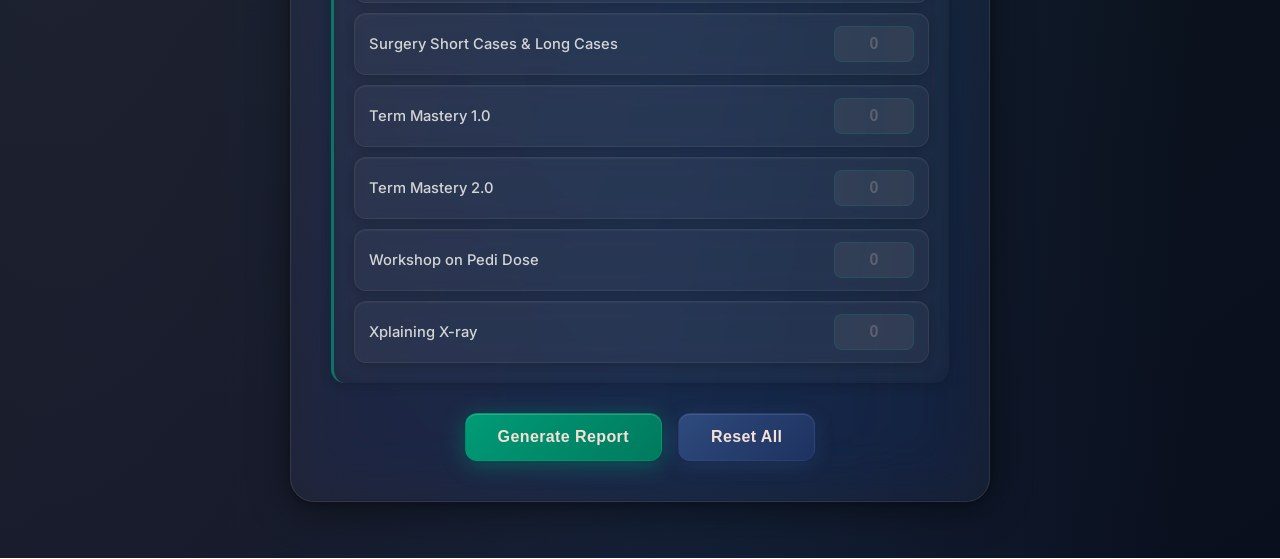
<file: videoReport.html>
<!doctype html>
<html lang="en">
  <head>
    <meta charset="UTF-8" />
    <meta name="viewport" content="width=device-width, initial-scale=1.0" />
    <link rel="stylesheet" href="videoReportStyle.css" />
    <title>Mediverse Video Upload Report</title>
  </head>
  <body>
    <div class="container">
      <div class="btn-container" style="margin-bottom: 10px">
        <a href="./index.html" style="text-decoration: none; color: white">
          <button class="btn btn-generate">Enrollments</button>
        </a>
        <a href="#" style="text-decoration: none; color: white">
          <button class="btn btn-generate">Video Uploads</button>
        </a>
      </div>

      <!-- Input Page -->
      <div class="page active" id="inputPage">
        <div class="input-section">
          <h1> <span style="-webkit-text-fill-color:black;">🎥</span>  Mediverse Video Upload Report</h1>

          <div class="date-selector">
            <label for="reportDate"><strong>Select Date:</strong></label>
            <input type="date" id="reportDate" />
          </div>

          <div class="video-section">
            <div class="video-grid" id="courseGrid"></div>
          </div>

          <div class="button-group">
            <button class="btn btn-generate" onclick="generateReport()">
              Generate Report
            </button>
            <button class="btn btn-reset" onclick="resetForm()">
              Reset All
            </button>
          </div>
        </div>
      </div>

      <!-- Report Page -->
      <div class="page" id="reportPage">
        <div class="report-section">
          <div class="report-header">
            <h1> <span style="-webkit-text-fill-color:black;">🎥</span>  Video Upload Report</h1>
            <div class="report-date" id="reportDateDisplay"></div>
          </div>
          <div id="reportContent"></div>

          <div class="button-group">
            <button class="btn btn-back" onclick="showPage('inputPage')">
              ← Back to Form
            </button>
            <button class="btn btn-reset" onclick="resetAndBack()">
              Reset & New Report
            </button>
          </div>
        </div>
      </div>
    </div>
    <!-- update -->

    <script>
      const COURSES = [
        { name: "Youtube-(full video)", key: "youtube" },
        { name: "Youtube-(cut video)", key: "youtube_cut_video" },
        { name: "48th BCS Viva Batch", key: "48th_bcs_viva_batch" },
        {
          name: "A Complete Solution of Surgery",
          key: "a_complete_solution_of_surgery",
        },
        { name: "ABC of MBBS", key: "abc_of_mbbs" },
        { name: "Abdomen Card", key: "abdomen_card" },
        {
          name: "Acid Base & Clinical Biochemistry",
          key: "acid_base_and_clinical_biochemistry",
        },
        {
          name: "Anatomy First term For BDS",
          key: "anatomy_first_term_for_bds",
        },
        {
          name: "Anatomy Second term For BDS",
          key: "anatomy_second_term_for_bds",
        },
        {
          name: "Anatomy in a Nutshell: 1st Prof Crash Course",
          key: "anatomy_in_a_nutshell_1st_prof_crash_course",
        },
        { name: "Art of History Taking", key: "art_of_history_taking" },
        { name: "Autonomic Pharmacology", key: "autonomic_pharmacology" },
        { name: "Basic Intern Skills", key: "basic_intern_skills" },
        {
          name: "Basic Principles of Surgery",
          key: "basic_principles_of_surgery",
        },
        {
          name: "Basics of Infertility for GP",
          key: "basics_of_infertility_for_gp",
        },
        { name: "Basics of X-ray", key: "basics_of_x_ray" },
        {
          name: "BDS Dedicated First Term (Anatomy, Physiology & Biochemistry)",
          key: "bds_dedicated_first_term_anatomy_physiology_biochemistry",
        },
        {
          name: "BDS Dedicated Second Term (Anatomy, Physiology & Bic",
          key: "bds_dedicated_second_term_anatomy_physiology_bic",
        },
        {
          name: "BEGINNER'S GUIDE TO MEDICAL RESEARCH",
          key: "beginners_guide_to_medical_research",
        },
        { name: "Bailey and Love Course", key: "bailey_and_love_course" },
        { name: "Biostat", key: "biostat" },
        { name: "Bird's Eye View Batch", key: "birds_eye_view_batch" },
        {
          name: "C & C Batch (Cawson & Carranza)",
          key: "c_and_c_batch_cawson_and_carranza",
        },
        { name: "Card Cracker 1", key: "card_cracker_1" },
        { name: "Card Cracker 2", key: "card_cracker_2" },
        { name: "Card Cracker 3", key: "card_cracker_3" },
        { name: "Card Cracker 4", key: "card_cracker_4" },
        { name: "Card Cracker 5", key: "card_cracker_5" },
        { name: "Card Cracker 6", key: "card_cracker_6" },
        {
          name: "Clinical Correlation of Endocrine Physiology",
          key: "clinical_correlation_of_endocrine_physiology",
        },
        { name: "Commed Crusher 1.0", key: "commed_crusher_1_0" },
        { name: "Commed Crusher 2.0", key: "commed_crusher_2_0" },
        {
          name: "Community Medicine Full Course",
          key: "community_medicine_full_course",
        },
        {
          name: "Confidently Manage Hypertension",
          key: "confidently_manage_hypertension",
        },
        {
          name: "Conservative & Endodontics",
          key: "conservative_and_endodontics",
        },
        { name: "Course on EYE & ENT", key: "course_on_eye_and_ent" },
        { name: "Course on Neuro-imaging", key: "course_on_neuro_imaging" },
        { name: "Course on Ultrasonography", key: "course_on_ultrasonography" },
        { name: "Davidson Batch", key: "davidson_batch" },
        { name: "Davidson Pro Batch", key: "davidson_pro_batch" },
        { name: "Decode THE OPG", key: "decode_the_opg" },
        {
          name: "Dental Anatomy (full course)",
          key: "dental_anatomy_full_course",
        },
        { name: "Dental Morphology", key: "dental_morphology" },
        { name: "Dental pharmacology", key: "dental_pharmacology" },
        { name: "ECG Course", key: "ecg_course" },
        {
          name: "Essential Biochemistry for BDS",
          key: "essential_biochemistry_for_bds",
        },
        {
          name: "Essential Medicine for BDS",
          key: "essential_medicine_for_bds",
        },
        {
          name: "Essential Pathology for BDS",
          key: "essential_pathology_for_bds",
        },
        {
          name: "Essential Physiology for BDS",
          key: "essential_physiology_for_bds",
        },
        {
          name: "Essentials of Dental Anatomy",
          key: "essentials_of_dental_anatomy",
        },
        { name: "Excellence in Antibiotics", key: "excellence_in_antibiotics" },
        { name: "Exploring Embryology", key: "exploring_embryology" },
        { name: "Fabulous Forensic 1.0", key: "fabulous_forensic_1_0" },
        { name: "Fabulous Forensic 2.0", key: "fabulous_forensic_2_0" },
        {
          name: "FCPS Gynae & Obs Full Course",
          key: "fcps_gynae_and_obs_full_course",
        },
        { name: "Feel the MEDICINE", key: "feel_the_medicine" },
        {
          name: "Final Prof all in one Rapid Review",
          key: "final_prof_all_in_one_rapid_review",
        },
        { name: "Final Prof Crash Course", key: "final_prof_crash_course" },
        {
          name: "First Term Dental Anatomy and SDM",
          key: "first_term_dental_anatomy_and_sdm",
        },
        {
          name: "Fluid Electrolyte and Nutrition Management (Old)",
          key: "fluid_electrolyte_and_nutrition_management_old",
        },
        {
          name: "Fluid, Electrolyte & Nutrition Management (New)",
          key: "fluid_electrolyte_and_nutrition_management_new",
        },
        { name: "Forensic Full Course", key: "forensic_full_course" },
        {
          name: "Foundations of General Pathology: A Robbins-Based Course",
          key: "foundations_of_general_pathology_a_robbins_based_course",
        },
        {
          name: "Full Course on Gynaecology & Obstetrics",
          key: "full_course_on_gynaecology_and_obstetrics",
        },
        { name: "General Pathology", key: "general_pathology" },
        { name: "General Pharmacology", key: "general_pharmacology" },
        { name: "Genetics", key: "genetics" },
        {
          name: "Gynae & Obs Detailed Course (FCPS Focused)",
          key: "gynae_and_obs_detailed_course_fcps_focused",
        },
        { name: "Hematology", key: "hematology" },
        {
          name: "History taking and Clinical Examination course",
          key: "history_taking_and_clinical_examination_course",
        },
        {
          name: "How to Publish Medical Case Reports",
          key: "how_to_publish_medical_case_reports",
        },
        {
          name: "Master Course for Intern, GP and Paediatrician",
          key: "master_course_for_intern_gp_and_paediatrician",
        },
        {
          name: "Mastering Maxillofacial surgery",
          key: "mastering_maxillofacial_surgery",
        },
        {
          name: "Medicine Short case and Long case",
          key: "medicine_short_case_and_long_case",
        },
        { name: "Metabolism Card", key: "metabolism_card" },
        { name: "Microbiology 1st Term", key: "microbiology_1st_term" },
        {
          name: "Microbiology 1st Term (Parasitology)",
          key: "microbiology_1st_term_parasitology",
        },
        { name: "Microbiology 2nd Term", key: "microbiology_2nd_term" },
        {
          name: "Microbiology 2nd term (Bacteriology, Virology)",
          key: "microbiology_2nd_term_bacteriology_virology",
        },
        { name: "Microbiology Full Course", key: "microbiology_full_course" },
        { name: "Microbiology Rapid Review", key: "microbiology_rapid_review" },
        {
          name: "Most Common 120 Diseases of Medicine",
          key: "most_common_120_diseases_of_medicine",
        },
        { name: "Most Common 200 Drugs", key: "most_common_200_drugs" },
        {
          name: "Most Common Gynae and Obs Counselling",
          key: "most_common_gynae_and_obs_counselling",
        },
        {
          name: "MRCP - Notes & Passmedicine Batch",
          key: "mrcp_notes_and_passmedicine_batch",
        },
        {
          name: "Neuroanatomy And Neurophysiology",
          key: "neuroanatomy_and_neurophysiology",
        },
        { name: "Orthodontics Made Easy", key: "orthodontics_made_easy" },
        { name: "Pathology 1st Term", key: "pathology_1st_term" },
        { name: "Pathology 2nd Term", key: "pathology_2nd_term" },
        { name: "Pathology Full Course", key: "pathology_full_course" },
        { name: "PEARLS OF HISTOLOGY", key: "pearls_of_histology" },
        { name: "Pediatrics for final prof", key: "pediatrics_for_final_prof" },
        { name: "Pharmacology 1st Term", key: "pharmacology_1st_term" },
        { name: "Pharmacology 2nd Term", key: "pharmacology_2nd_term" },
        { name: "Pharmacology Full Course", key: "pharmacology_full_course" },
        { name: "Physiology Crash Course", key: "physiology_crash_course" },
        {
          name: "Physiology for Post Graduation",
          key: "physiology_for_post_graduation",
        },
        { name: "Post Grad Pathology", key: "post_grad_pathology" },
        {
          name: "Post Grad Pharmacology & Microbiology",
          key: "post_grad_pharmacology_and_microbiology",
        },
        {
          name: "Protocols in Surgical Ward Practices",
          key: "protocols_in_surgical_ward_practices",
        },
        {
          name: "Prosthodontics Made Easy",
          key: "prosthodontics_Made_Easy",
        },
        { name: "RFST & Day Visit (A to Z)", key: "rfst_and_day_visit_a_to_z" },
        {
          name: "Science of Dental Materials (full course)",
          key: "science_of_dental_materials_full_course",
        },
        { name: "SDM crash course", key: "sdm_crash_course" },
        {
          name: "Second Term SDM & Dental Anatomy",
          key: "second_term_sdm_and_dental_anatomy",
        },
        {
          name: "Skin and Psychiatry for Final Prof",
          key: "skin_and_psychiatry_for_final_prof",
        },
        {
          name: "Special BCS & BMDC Licensing Exam Discussion",
          key: "special_bcs_and_bmdc_licensing_exam_discussion",
        },
        {
          name: "Surgery Short Cases & Long Cases",
          key: "surgery_short_cases_and_long_cases",
        },
        { name: "Term Mastery 1.0", key: "term_mastery_1_0" },
        { name: "Term Mastery 2.0", key: "term_mastery_2_0" },
        { name: "Workshop on Pedi Dose", key: "workshop_on_pedi_dose" },
        { name: "Xplaining X-ray", key: "xplaining_x_ray" },
      ];
      // --- Build form inputs from COURSES ---
      const grid = document.getElementById("courseGrid");
      COURSES.forEach(({ name, key }) => {
        grid.insertAdjacentHTML(
          "beforeend",
          `
                <div class="video-course-item">
                  <span class="course-name">${name}</span>
                  <input type="number" class="course-input" data-key="${key}" min="0" placeholder="0" />
                </div>
              `,
        );
      });

      // Set today's date as default
      document.getElementById("reportDate").valueAsDate = new Date();

      // --- Helpers ---
      function showPage(pageId) {
        document
          .querySelectorAll(".page")
          .forEach((p) => p.classList.remove("active"));
        document.getElementById(pageId).classList.add("active");
      }

      function getInputValues() {
        return COURSES.map(({ name, key }) => ({
          name,
          count:
            parseInt(document.querySelector(`[data-key="${key}"]`).value) || 0,
        }));
      }

      function clearInputs() {
        document
          .querySelectorAll(".course-input")
          .forEach((input) => (input.value = 0));
      }

      // --- Actions ---
      function generateReport() {
        const date = document.getElementById("reportDate").value;
        if (!date) {
          alert("Please select a date!");
          return;
        }

        document.getElementById("reportDateDisplay").textContent = new Date(
          date,
        ).toLocaleDateString("en-US", {
          weekday: "long",
          year: "numeric",
          month: "long",
          day: "numeric",
        });

        const entries = getInputValues().filter((e) => e.count > 0);
        const total = entries.reduce((sum, e) => sum + e.count, 0);

        const rows = entries.length
          ? entries
              .map(
                ({ name, count }) => `
                    <div class="report-course">
                      <span class="report-course-name">${name}</span>
                      <span class="report-course-count">${count}</span>
                    </div>`,
              )
              .join("")
          : '<div class="no-data">No video uploads recorded for this date.</div>';

        document.getElementById("reportContent").innerHTML = `
                ${rows}
                <div class="total-section">
                  <div class="total-title">Total Video Uploads</div>
                  <div class="total-count">${total}</div>
                </div>
              `;

        showPage("reportPage");
      }

      function resetForm() {
        if (confirm("Are you sure you want to reset all data?")) clearInputs();
      }

      function resetAndBack() {
        if (
          confirm(
            "Are you sure you want to reset all data and create a new report?",
          )
        ) {
          clearInputs();
          showPage("inputPage");
        }
      }
    </script>
  </body>
</html>
</file>
<file: indexStyle.css>
/* old css code */

/* {
  
     {
        margin: 0;
        padding: 0;
        box-sizing: border-box;
      }
 
      body {
        font-family: "Segoe UI", Tahoma, Geneva, Verdana, sans-serif;
        background: linear-gradient(135deg, #e0f2fe 0%, #ddd6fe 100%);
        min-height: 100vh;
        padding: 2rem;
      }
 
      .container {
        max-width: 800px;
        margin: 0 auto;
      }
 
      .card {
        background: white;
        border-radius: 1rem;
        box-shadow: 0 20px 60px rgba(0, 0, 0, 0.15);
        padding: 40px;
        margin-bottom: 1.5rem;
      }
     
      .card-content {
        width: 100%;
        margin: 0 auto;
        display: flex;
        flex-direction: column;
        justify-items: center;
        justify-content: center;
        text-align: center;
      }
      
      h1 {
        color: #1f2937;
        font-size: 2.5rem;
        margin-bottom: 0.5rem;
        text-align: center;
        margin-top: 30px;
      }
 
      .subtitle {
        color: #34363a;
        margin-bottom: 2rem;
        font-size: 1.1rem;
      }
 
      .date-input {
        margin-bottom: 2rem;
      }
 
      .date-input label {
        display: block;
        font-weight: 600;
        color: #374151;
        margin-bottom: 0.5rem;
        
      }
 
      .date-input input {
        padding: 0.75rem 1rem;
        border: 2px solid #d1d5db;
        border-radius: 0.5rem;
        font-size: 1rem;
      }
 
      .date-input input:focus {
        outline: none;
        border-color: #4f46e5;
      }
 
      .prof-section {
         margin-bottom: 2rem; 
        margin: 0 auto;
        display: flex;
        flex-direction: column;
        justify-content: center;
        justify-items: center;
      }
 
      .prof-title {
        color: #312e81;
        font-size: 1.75rem;
        font-weight: 700;
        margin-bottom: 1rem;
        padding-bottom: 0.5rem;
        border-bottom: 2px solid #c7d2fe;
      }
 
      .mentor-section {
        margin-left: 1rem;
        margin-bottom: 1.5rem;
      }
 
      .mentor-title {
        color: #1f2937;
        font-size: 1.25rem;
        font-weight: 600;
        margin-bottom: 1rem;
      }
 
      .course-item {
        margin: 0px auto 20px;
        width: 100%;
        background: #f9fafb;
        border: 1px solid #e5e7eb;
        border-radius: 0.5rem;
        padding: 1rem;
        box-shadow:2px 3px 10px  rgb(222, 220, 220);
      }
 
      .course-item label {
        display: block;
        color: #374151;
        font-weight: 500;
        margin-bottom: 0.5rem;
        font-size: 1rem;
      }
 
      .course-item input {
        width: 100%;
        padding: 0.75rem;
        border: 2px solid #d1d5db;
        border-radius: 0.5rem;
        font-size: 1rem;
      }
 
      .course-item input:focus {
        outline: none;
        border-color: #4f46e5;
      }
 
      .btn-container {
        display: flex;
        gap: 1rem;
        justify-content: center;
        margin-top: 2rem;
      }
 
      .btn {
        padding: 1rem 2rem;
        font-size: 1.1rem;
        font-weight: 600;
        border: none;
        border-radius: 0.5rem;
        cursor: pointer;
        transition: all 0.3s;
      }
 
      .btn-primary {
        background: #4f46e5;
        color: white;
      }
 
      .btn-primary:hover {
        background: #4338ca;
      }
 
      .btn-secondary {
        background: #6b7280;
        color: white;
      }
 
      .btn-secondary:hover {
        background: #4b5563;
      }
 
      
      #report-view {
        display: none;
      }
 
      .report-header {
        border-bottom: 4px solid #217080;
        padding-bottom: 1.5rem;
        margin-bottom: 1.5rem;
        display: flex;
        justify-content: space-between;
        align-items: center;
      }
 
      .report-title-section h1 {
        font-size: 3rem;
      }
 
      .report-date {
        text-align: right;
        color: #374151;
        font-size: 1.1rem;
        border: 2px solid rgba(164, 165, 255, 0.755);
        background-color: rgba(129, 131, 255, 0.114);
        border-radius: 8px;
        padding: 16px 32px;
      }
 
      .total-card {
        background: linear-gradient(45deg, #4674ffac 0%, #3f36f1ab 100%);
        color: white;
        border-radius: 1rem;
        padding: 2rem;
        margin-bottom: 2rem;
        box-shadow: 0 10px 30px rgba(79, 70, 229, 0.3);
      }
 
      .total-content {
        display: flex;
        align-items: center;
        gap: 1.5rem;
      }
 
      .total-icon {
        font-size: 3rem;
      }
 
      .total-label {
        color: #ffffff;
        font-size: 1.5rem;
        font-weight: bold;
        text-transform: uppercase;
        letter-spacing: 0.05em;
      }
 
      .total-number {
        font-size: 3.5rem;
        font-weight: 700;
      }
 
      .report-prof-section {
        margin-bottom: 2rem;
      }
 
      .report-prof-header {
        background: #eef2ff;
        border-radius: 0.5rem;
        padding: 1rem 1.5rem;
        margin-bottom: 1rem;
        display: flex;
        justify-content: space-between;
        align-items: center;
      }
 
      .report-prof-title {
        color: #312e81;
        font-size: 1.75rem;
        font-weight: 700;
      }
 
      .report-prof-total {
        background: #4f46e5;
        color: white;
        padding: 0.5rem 1.5rem;
        border-radius: 2rem;
        font-weight: 700;
        font-size: 1.1rem;
      }
 
      .report-mentor-section {
        margin-left: 1.5rem;
        margin-bottom: 1.5rem;
      }
 
      .report-mentor-header {
        background: white;
        border-left: 4px solid #818cf8;
        padding: 0.75rem 1rem;
        margin-bottom: 1rem;
        display: flex;
        justify-content: space-between;
        align-items: center;
      }
 
      .report-mentor-title {
        font-size: 1.25rem;
        font-weight: 600;
        color: #1f2937;
      }
 
      .report-mentor-total {
        color: #4f46e5;
        font-weight: 600;
      }
 
      .report-course-list {
        margin-left: 1.5rem;
      }
 
      .report-course-item {
        background: #f9fafb;
        border-radius: 0.5rem;
        padding: 1rem 1.5rem;
        margin-bottom: 0.5rem;
        display: flex;
        justify-content: space-between;
        align-items: center;
        font-size: 20px;
        box-shadow:1px 2px 8px  rgb(222, 220, 220);
      }
 
      .report-course-name {
        color: #0f0c0c;
      }
 
      .report-course-count {
        background: #ddd6fe;
        color: #5b21b6;
        padding: 0.5rem 1rem;
        border-radius: 2rem;
        font-weight: 600;
      }
 
      .report-footer {
        border-top: 2px solid #e5e7eb;
        padding-top: 1.5rem;
        margin-top: 2rem;
        text-align: center;
        color: #6b7280;
        font-size: 0.875rem;
      }
 
      .hidden {
        display: none;
      }
} 

*/




@import url('https://fonts.googleapis.com/css2?family=Inter:wght@300;400;500;600;700;800&family=DM+Sans:wght@400;500;600;700&display=swap');

* {
  margin: 0;
  padding: 0;
  box-sizing: border-box;
}

body {
  font-family: "Inter", "Segoe UI", sans-serif;
  background:
    radial-gradient(ellipse at 15% 25%, rgba(0, 155, 119, 0.28) 0%, transparent 50%),
    radial-gradient(ellipse at 85% 10%, rgba(91, 46, 145, 0.32) 0%, transparent 48%),
    radial-gradient(ellipse at 55% 85%, rgba(46, 74, 125, 0.3) 0%, transparent 50%),
    radial-gradient(ellipse at 5% 75%, rgba(167, 123, 202, 0.18) 0%, transparent 45%),
    radial-gradient(ellipse at 90% 60%, rgba(0, 155, 119, 0.15) 0%, transparent 40%),
    linear-gradient(145deg, #0e1a14 0%, #121628 35%, #0d1f1a 65%, #0a0f1e 100%);
  min-height: 100vh;
  padding: 2rem;
  overflow-x: hidden;
  position: relative;
}

/* Ambient floating orbs */
body::before {
  content: '';
  position: fixed;
  top: -100px;
  left: -80px;
  width: 480px;
  height: 480px;
  background: radial-gradient(circle, rgba(0, 155, 119, 0.14) 0%, transparent 70%);
  border-radius: 50%;
  pointer-events: none;
  z-index: 0;
  animation: orbFloat1 14s ease-in-out infinite;
}

body::after {
  content: '';
  position: fixed;
  bottom: -80px;
  right: -60px;
  width: 420px;
  height: 420px;
  background: radial-gradient(circle, rgba(91, 46, 145, 0.16) 0%, transparent 70%);
  border-radius: 50%;
  pointer-events: none;
  z-index: 0;
  animation: orbFloat2 18s ease-in-out infinite;
}

@keyframes orbFloat1 {
  0%, 100% { transform: translate(0, 0) scale(1); }
  50% { transform: translate(45px, 35px) scale(1.12); }
}
@keyframes orbFloat2 {
  0%, 100% { transform: translate(0, 0) scale(1); }
  50% { transform: translate(-35px, -45px) scale(1.09); }
}

.container {
  max-width: 800px;
  margin: 0 auto;
  position: relative;
  z-index: 1;
}

/* ===== GLASS CARD ===== */
.card {
  background: rgba(244, 225, 213, 0.045);
  backdrop-filter: blur(32px) saturate(170%);
  -webkit-backdrop-filter: blur(32px) saturate(170%);
  border: 1px solid rgba(244, 225, 213, 0.1);
  border-radius: 1.5rem;
  box-shadow:
    0 8px 40px rgba(0, 0, 0, 0.45),
    0 2px 8px rgba(0, 0, 0, 0.25),
    inset 0 1px 0 rgba(244, 225, 213, 0.13),
    inset 0 -1px 0 rgba(0, 0, 0, 0.12);
  padding: 40px;
  margin-bottom: 1.5rem;
  position: relative;
  overflow: hidden;
  transition: box-shadow 0.3s ease, border-color 0.3s ease;
}

/* Top shimmer line — warm peach tint */
.card::before {
  content: '';
  position: absolute;
  top: 0;
  left: 0;
  right: 0;
  height: 1px;
  background: linear-gradient(90deg,
    transparent 0%,
    rgba(244, 225, 213, 0.25) 25%,
    rgba(0, 155, 119, 0.55) 50%,
    rgba(244, 225, 213, 0.25) 75%,
    transparent 100%
  );
}

.card:hover {
  border-color: rgba(0, 155, 119, 0.22);
  box-shadow:
    0 14px 52px rgba(0, 0, 0, 0.5),
    0 4px 14px rgba(0, 155, 119, 0.12),
    inset 0 1px 0 rgba(244, 225, 213, 0.18),
    inset 0 -1px 0 rgba(0, 0, 0, 0.12);
}

.card-content {
  width: 100%;
  margin: 0 auto;
  display: flex;
  flex-direction: column;
  justify-items: center;
  justify-content: center;
  text-align: center;
}

/* ===== TYPOGRAPHY ===== */
h1 {
  font-family: 'DM Sans', sans-serif;
  font-size: 2.5rem;
  font-weight: 700;
  margin-bottom: 0.5rem;
  text-align: center;
  margin-top: 30px;
  letter-spacing: -0.025em;
  background: linear-gradient(135deg, #F4E1D5 0%, #A77BCA 45%, #009B77 100%);
  -webkit-background-clip: text;
  -webkit-text-fill-color: transparent;
  background-clip: text;
  filter: drop-shadow(0 0 28px rgba(0, 155, 119, 0.3));
}

.subtitle {
  color: rgba(244, 225, 213, 0.6);
  margin-bottom: 2rem;
  font-size: 1.05rem;
  font-weight: 400;
  letter-spacing: 0.01em;
}

/* ===== DATE INPUT ===== */
.date-input {
  margin-bottom: 2rem;
}

.date-input label {
  display: block;
  font-weight: 600;
  color: rgba(167, 123, 202, 0.85);
  margin-bottom: 0.5rem;
  font-size: 0.8rem;
  text-transform: uppercase;
  letter-spacing: 0.1em;
}

.date-input input {
  padding: 0.75rem 1rem;
  background: rgba(244, 225, 213, 0.06);
  border: 1px solid rgba(0, 155, 119, 0.28);
  border-radius: 0.625rem;
  font-size: 1rem;
  color: #F4E1D5;
  backdrop-filter: blur(10px);
  -webkit-backdrop-filter: blur(10px);
  transition: all 0.25s ease;
}

.date-input input:focus {
  outline: none;
  border-color: rgba(0, 155, 119, 0.65);
  background: rgba(0, 155, 119, 0.08);
  box-shadow: 0 0 0 3px rgba(0, 155, 119, 0.12), 0 0 20px rgba(0, 155, 119, 0.08);
}

.date-input input::-webkit-calendar-picker-indicator {
  filter: invert(1) opacity(0.5);
  cursor: pointer;
}

/* ===== PROF SECTION ===== */
.prof-section {
  margin: 0 auto;
  display: flex;
  flex-direction: column;
  justify-content: center;
  justify-items: center;
}

.prof-title {
  font-family: 'DM Sans', sans-serif;
  background: linear-gradient(135deg, #e6e3e3 0%, #e6e5e5 100%);
  -webkit-background-clip: text;
  -webkit-text-fill-color: transparent;
  background-clip: text;
  font-size: 1.6rem;
  font-weight: 700;
  margin-bottom: 1rem;
  padding-bottom: 0.75rem;
  border-bottom: 1px solid rgba(0, 155, 119, 0.2);
  position: relative;
}

.prof-title::after {
  content: '';
  position: absolute;
  bottom: -1px;
  left: 0;
  width: 56px;
  height: 2px;
  background: linear-gradient(90deg, #009B77, transparent);
  border-radius: 1px;
}

/* ===== MENTOR SECTION ===== */
.mentor-section {
  margin-left: 1rem;
  margin-bottom: 1.5rem;
}

.mentor-title {
  color: rgba(244, 225, 213, 0.88);
  font-size: 1.1rem;
  font-weight: 600;
  margin-bottom: 1rem;
  display: flex;
  align-items: center;
  gap: 0.6rem;
}

.mentor-title::before {
  content: '';
  display: inline-block;
  width: 3px;
  height: 1em;
  background: linear-gradient(180deg, #009B77, #2e4a7d);
  border-radius: 2px;
  flex-shrink: 0;
}

/* ===== COURSE ITEM ===== */
.course-item {
  margin: 0px auto 14px;
  width: 100%;
  background: rgba(244, 225, 213, 0.04);
  border: 1px solid rgba(244, 225, 213, 0.07);
  border-radius: 0.75rem;
  padding: 1rem;
  backdrop-filter: blur(12px);
  -webkit-backdrop-filter: blur(12px);
  transition: all 0.25s ease;
  box-shadow: 0 2px 12px rgba(0, 0, 0, 0.22), inset 0 1px 0 rgba(244, 225, 213, 0.05);
}

.course-item:hover {
  background: rgba(0, 155, 119, 0.07);
  border-color: rgba(0, 155, 119, 0.18);
  box-shadow: 0 4px 20px rgba(0, 0, 0, 0.3), inset 0 1px 0 rgba(0, 155, 119, 0.1);
  transform: translateY(-1px);
}

.course-item label {
  display: block;
  color: rgba(255, 255, 255, 0.897);
  font-weight: 500;
  margin-bottom: 0.5rem;
  font-size: 1rem;
}

.course-item input {
  width: 100%;
  padding: 0.65rem 0.85rem;
  background: rgba(244, 225, 213, 0.06);
  border: 1px solid rgba(0, 155, 119, 0.18);
  border-radius: 0.5rem;
  font-size: 1rem;
  color: #F4E1D5;
  transition: all 0.25s ease;
}

.course-item input::placeholder {
  color: rgba(244, 225, 213, 0.22);
}

.course-item input:focus {
  outline: none;
  border-color: rgba(0, 155, 119, 0.55);
  background: rgba(0, 155, 119, 0.07);
  box-shadow: 0 0 0 3px rgba(0, 155, 119, 0.1);
}

/* ===== BUTTONS ===== */
.btn-container {
  display: flex;
  gap: 1rem;
  justify-content: center;
  margin-top: 2rem;
}

.btn {
  padding: 0.875rem 2rem;
  font-size: 1rem;
  font-weight: 600;
  border: none;
  border-radius: 0.75rem;
  cursor: pointer;
  transition: all 0.3s ease;
  position: relative;
  overflow: hidden;
  letter-spacing: 0.025em;
}

.btn::before {
  content: '';
  position: absolute;
  inset: 0;
  background: linear-gradient(135deg, rgba(255,255,255,0.13) 0%, transparent 60%);
  opacity: 0;
  transition: opacity 0.3s ease;
}

.btn:hover::before { opacity: 1; }

.btn-primary {
  background: linear-gradient(135deg, #009B77 0%, #007a5e 100%);
  color: #F4E1D5;
  box-shadow:
    0 4px 22px rgba(0, 155, 119, 0.45),
    0 1px 4px rgba(0, 0, 0, 0.25),
    inset 0 1px 0 rgba(255, 255, 255, 0.18);
  border: 1px solid rgba(0, 155, 119, 0.4);
}

.btn-primary:hover {
  background: linear-gradient(135deg, #00b589 0%, #009B77 100%);
  box-shadow:
    0 8px 32px rgba(0, 155, 119, 0.6),
    0 2px 8px rgba(0, 0, 0, 0.3),
    inset 0 1px 0 rgba(255, 255, 255, 0.22);
  transform: translateY(-2px);
}

.btn-primary:active { transform: translateY(0); }

.btn-secondary {
  background: rgba(244, 225, 213, 0.07);
  color: rgba(244, 225, 213, 0.85);
  box-shadow:
    0 4px 16px rgba(0, 0, 0, 0.22),
    inset 0 1px 0 rgba(244, 225, 213, 0.1);
  border: 1px solid rgba(244, 225, 213, 0.12);
  backdrop-filter: blur(10px);
  -webkit-backdrop-filter: blur(10px);
}

.btn-secondary:hover {
  background: rgba(244, 225, 213, 0.12);
  border-color: rgba(167, 123, 202, 0.35);
  color: #F4E1D5;
  transform: translateY(-2px);
  box-shadow: 0 6px 22px rgba(0, 0, 0, 0.3);
}

/* ===== REPORT VIEW ===== */
#report-view { display: none; }

.report-header {
  border-bottom: 1px solid rgba(0, 155, 119, 0.28);
  padding-bottom: 1.5rem;
  margin-bottom: 1.5rem;
  display: flex;
  justify-content: space-between;
  align-items: center;
}

.report-title-section h1 { font-size: 2.8rem; }

.report-date {
  text-align: right;
  color: rgba(255, 255, 255, 0.897);
  font-size: 0.95rem;
  font-weight: 500;
  background: rgba(46, 74, 125, 0.18);
  border: 1px solid rgba(46, 74, 125, 0.35);
  border-radius: 0.75rem;
  padding: 14px 28px;
  backdrop-filter: blur(10px);
  -webkit-backdrop-filter: blur(10px);
  box-shadow: inset 0 1px 0 rgba(244, 225, 213, 0.07);
}

/* ===== TOTAL CARD ===== */
.total-card {
  background: linear-gradient(135deg,
    rgba(0, 155, 119, 0.32) 0%,
    rgba(46, 74, 125, 0.38) 50%,
    rgba(91, 46, 145, 0.28) 100%
  );
  backdrop-filter: blur(20px) saturate(160%);
  -webkit-backdrop-filter: blur(20px) saturate(160%);
  border: 1px solid rgba(0, 155, 119, 0.3);
  color: white;
  border-radius: 1.25rem;
  padding: 2rem;
  margin-bottom: 2rem;
  position: relative;
  overflow: hidden;
  box-shadow:
    0 16px 48px rgba(0, 155, 119, 0.22),
    0 4px 16px rgba(0, 0, 0, 0.35),
    inset 0 1px 0 rgba(244, 225, 213, 0.15);
}

.total-card::before {
  content: '';
  position: absolute;
  top: -50px;
  right: -50px;
  width: 180px;
  height: 180px;
  background: radial-gradient(circle, rgba(0, 155, 119, 0.18) 0%, transparent 70%);
  border-radius: 50%;
  pointer-events: none;
}

.total-card::after {
  content: '';
  position: absolute;
  top: 0; left: 0; right: 0;
  height: 1px;
  background: linear-gradient(90deg, transparent, rgba(0, 155, 119, 0.6) 50%, transparent);
}

.total-content {
  display: flex;
  align-items: center;
  gap: 1.5rem;
  position: relative;
  z-index: 1;
}

.total-icon {
  font-size: 3rem;
  filter: drop-shadow(0 0 12px rgba(0, 155, 119, 0.5));
}

.total-label {
  color: rgba(244, 225, 213, 0.8);
  font-size: 0.85rem;
  font-weight: 600;
  text-transform: uppercase;
  letter-spacing: 0.14em;
}

.total-number {
  font-family: 'DM Sans', sans-serif;
  font-size: 3.5rem;
  font-weight: 700;
  letter-spacing: -0.02em;
  color: #F4E1D5;
  text-shadow: 0 0 30px rgba(0, 155, 119, 0.4);
}

/* ===== REPORT PROF SECTION ===== */
.report-prof-section { margin-bottom: 2rem; }

.report-prof-header {
  background: rgba(91, 46, 145, 0.1);
  backdrop-filter: blur(12px);
  -webkit-backdrop-filter: blur(12px);
  border: 1px solid rgba(167, 123, 202, 0.15);
  border-radius: 0.75rem;
  padding: 1rem 1.5rem;
  margin-bottom: 1rem;
  display: flex;
  justify-content: space-between;
  align-items: center;
  box-shadow: inset 0 1px 0 rgba(244, 225, 213, 0.06);
}

.report-prof-title {
  font-family: 'DM Sans', sans-serif;
  background: linear-gradient(135deg, #009B77 0%, #007a5e 100%);
  -webkit-background-clip: text;
  -webkit-text-fill-color: transparent;
  background-clip: text;
  font-size: 1.6rem;
  font-weight: 700;
}

.report-prof-total {
  background: linear-gradient(135deg, #009B77 0%, #007a5e 100%);
  color: #F4E1D5;
  padding: 0.4rem 1.25rem;
  border-radius: 2rem;
  font-weight: 700;
  font-size: 0.95rem;
  box-shadow: 0 4px 16px rgba(0, 155, 119, 0.38), inset 0 1px 0 rgba(255,255,255,0.18);
  border: 1px solid rgba(0, 155, 119, 0.35);
}

/* ===== REPORT MENTOR SECTION ===== */
.report-mentor-section {
  margin-left: 1.5rem;
  margin-bottom: 1.5rem;
}

.report-mentor-header {
  background: rgba(46, 74, 125, 0.12);
  border-left: 3px solid rgb(46, 110, 228);
  padding: 0.75rem 1rem;
  margin-bottom: 1rem;
  display: flex;
  justify-content: space-between;
  align-items: center;
  border-radius: 0 0.5rem 0.5rem 0;
  backdrop-filter: blur(8px);
  -webkit-backdrop-filter: blur(8px);
}

.report-mentor-title {
  font-size: 1.1rem;
  font-weight: 600;
  color: rgba(244, 225, 213, 0.88);
}

.report-mentor-total {
  color: rgba(255, 255, 255, 0.9);
  font-weight: 600;
  font-size: 1rem;
}

/* ===== REPORT COURSE LIST ===== */
.report-course-list { margin-left: 1.5rem; }

.report-course-item {
  background: rgba(244, 225, 213, 0.035);
  border: 1px solid rgba(244, 225, 213, 0.07);
  border-radius: 0.65rem;
  padding: 0.875rem 1.25rem;
  margin-bottom: 0.5rem;
  display: flex;
  justify-content: space-between;
  align-items: center;
  font-size: 1rem;
  transition: all 0.2s ease;
  backdrop-filter: blur(8px);
  -webkit-backdrop-filter: blur(8px);
  box-shadow: inset 0 1px 0 rgba(244, 225, 213, 0.04);
}

.report-course-item:hover {
  background: rgba(0, 155, 119, 0.06);
  border-color: rgba(0, 155, 119, 0.16);
  transform: translateX(3px);
}

.report-course-name {
  color: rgba(248, 248, 248, 0.9);
  font-size: 1.05rem;
}

.report-course-count {
  background: rgba(0, 155, 119, 0.14);
  border: 1px solid rgba(0, 155, 119, 0.3);
  color: #ffffff;
  padding: 0.35rem 1rem;
  border-radius: 2rem;
  font-weight: 700;
  font-size: 1rem;
  letter-spacing: 0.02em;
  box-shadow: 0 0 10px rgba(0, 155, 119, 0.1);
}

/* ===== REPORT FOOTER ===== */
.report-footer {
  border-top: 1px solid rgba(244, 225, 213, 0.07);
  padding-top: 1.5rem;
  margin-top: 2rem;
  text-align: center;
  color: rgba(224, 224, 224, 0.776);
  font-size: 0.8rem;
  letter-spacing: 0.04em;
}

.hidden { display: none; }

/* ===== SCROLLBAR ===== */
::-webkit-scrollbar { width: 5px; }
::-webkit-scrollbar-track { background: rgba(0,0,0,0.2); }
::-webkit-scrollbar-thumb { background: rgba(0, 155, 119, 0.4); border-radius: 3px; }
::-webkit-scrollbar-thumb:hover { background: rgba(0, 155, 119, 0.65); }

/* ===== MISC ===== */
input[type=number]::-webkit-outer-spin-button,
input[type=number]::-webkit-inner-spin-button { -webkit-appearance: none; }
input[type=number] { -moz-appearance: textfield; }

::selection { background: rgba(0, 155, 119, 0.38); color: #F4E1D5; }
</file>
<file: videoReportStyle.css>
/* old css code */

/* {
        * {
        margin: 0;
        padding: 0;
        box-sizing: border-box;
      }

      body {
        font-family: "Segoe UI", Tahoma, Geneva, Verdana, sans-serif;
        background: linear-gradient(135deg, #e0f2fe 0%, #ddd6fe 100%);
        min-height: 100vh;
        padding: 2rem;
      }

      .container {
        max-width: 700px;
        margin: 0 auto;
      }

      .page {
        display: none;
      }

      .page.active {
        display: block;
      }

      .input-section {
        background: white;
        padding: 30px;
        border-radius: 15px;
        box-shadow: 0 10px 30px rgba(0, 0, 0, 0.2);
      }

      .report-section {
        background: white;
        padding: 40px;
        border-radius: 15px;
        box-shadow: 0 10px 30px rgba(0, 0, 0, 0.2);
      }

      h1 {
        color: #667eea;
        margin-bottom: 20px;
        text-align: center;
        font-size: 32px;
      }

      h2 {
        color: #764ba2;
        margin-bottom: 15px;
        font-size: 24px;
        border-bottom: 3px solid #667eea;
        padding-bottom: 10px;
      }

      .date-selector {
        margin-bottom: 25px;
        text-align: center;
      }

      .date-selector input {
        padding: 12px 20px;
        font-size: 16px;
        border: 2px solid #667eea;
        border-radius: 8px;
        outline: none;
      }

      .video-section {
        margin-bottom: 30px;
        padding: 20px;
        background: #f9f9f9;
        border-radius: 10px;
        border-left: 5px solid #667eea;
      }

      .video-course-item {
        display: flex;
        align-items: center;
        margin-bottom: 12px;
        padding: 10px;
        background: white;
        border-radius: 8px;
      }

      .course-name {
        flex: 1;
        font-size: 15px;
        color: #333;
      }

      .course-input {
        width: 80px;
        padding: 8px;
        border: 2px solid #ddd;
        border-radius: 6px;
        text-align: center;
        font-size: 16px;
        outline: none;
      }

      .course-input:focus {
        border-color: #667eea;
      }
      .btn-container {
        display: flex;
        gap: 1rem;
        justify-content: center;
        margin-top: 2rem;
      }

      .button-group {
        display: flex;
        gap: 15px;
        justify-content: center;
        margin-top: 25px;
      }

      .btn {
        padding: 14px 30px;
        font-size: 16px;
        border: none;
        border-radius: 8px;
        cursor: pointer;
        transition: all 0.3s;
        font-weight: 600;
      }

      .btn-generate {
        background: #667eea;
        color: white;
      }

      .btn-generate:hover {
        background: #5568d3;
        transform: translateY(-2px);
        box-shadow: 0 5px 15px rgba(102, 126, 234, 0.4);
      }

      .btn-reset {
        background: #e74c3c;
        color: white;
      }

      .btn-reset:hover {
        background: #c0392b;
        transform: translateY(-2px);
      }

      .btn-back {
        background: #95a5a6;
        color: white;
      }

      .btn-back:hover {
        background: #7f8c8d;
        transform: translateY(-2px);
      }

      .report-header {
        text-align: center;
        margin-bottom: 30px;
        padding-bottom: 20px;
        border-bottom: 3px solid #667eea;
      }

      .report-date {
        font-size: 20px;
        color: #666;
        margin-top: 10px;
      }

      .report-course {
        display: flex;
        justify-content: space-between;
        padding: 12px 20px;
        margin-bottom: 8px;
        background: #f5f5f5;
        border-radius: 6px;
        border-left: 4px solid #667eea;
      }

      .report-course-name {
        color: #333;
        font-size: 16px;
      }

      .report-course-count {
        font-weight: bold;
        color: #667eea;
        font-size: 18px;
      }

      .total-section {
        margin-top: 30px;
        padding: 20px;
        background: linear-gradient(135deg, #667eea 0%, #764ba2 100%);
        color: white;
        border-radius: 10px;
        text-align: center;
      }

      .total-title {
        font-size: 24px;
        margin-bottom: 10px;
      }

      .total-count {
        font-size: 48px;
        font-weight: bold;
      }

      .video-grid {
         display: grid;
            grid-template-columns: repeat(auto-fill, minmax(300px, 1fr)); 
        display: flex;
        flex-direction: column;
        justify-content: center;
        justify-items: center;
        gap: 12px;
      }

      .no-data {
        text-align: center;
        color: #999;
        font-size: 18px;
        padding: 40px;
        background: #f9f9f9;
        border-radius: 10px;
        margin: 20px 0;
      }
} 

*/

/* ================================================= */
@import url('https://fonts.googleapis.com/css2?family=Inter:wght@300;400;500;600;700;800&family=DM+Sans:wght@400;500;600;700&display=swap');

* {
  margin: 0;
  padding: 0;
  box-sizing: border-box;
}

body {
  font-family: "Inter", "Segoe UI", sans-serif;
  background:
    radial-gradient(ellipse at 15% 25%, rgba(0, 155, 119, 0.28) 0%, transparent 50%),
    radial-gradient(ellipse at 85% 10%, rgba(91, 46, 145, 0.32) 0%, transparent 48%),
    radial-gradient(ellipse at 55% 85%, rgba(46, 74, 125, 0.3) 0%, transparent 50%),
    radial-gradient(ellipse at 5% 75%, rgba(167, 123, 202, 0.18) 0%, transparent 45%),
    radial-gradient(ellipse at 90% 60%, rgba(0, 155, 119, 0.15) 0%, transparent 40%),
    linear-gradient(145deg, #0e1a14 0%, #121628 35%, #0d1f1a 65%, #0a0f1e 100%);
  min-height: 100vh;
  padding: 2rem;
  overflow-x: hidden;
  position: relative;
}

/* Ambient floating orbs */
body::before {
  content: '';
  position: fixed;
  top: -100px;
  left: -80px;
  width: 480px;
  height: 480px;
  background: radial-gradient(circle, rgba(0, 155, 119, 0.14) 0%, transparent 70%);
  border-radius: 50%;
  pointer-events: none;
  z-index: 0;
  animation: orbFloat1 14s ease-in-out infinite;
}

body::after {
  content: '';
  position: fixed;
  bottom: -80px;
  right: -60px;
  width: 420px;
  height: 420px;
  background: radial-gradient(circle, rgba(91, 46, 145, 0.16) 0%, transparent 70%);
  border-radius: 50%;
  pointer-events: none;
  z-index: 0;
  animation: orbFloat2 18s ease-in-out infinite;
}

@keyframes orbFloat1 {
  0%, 100% { transform: translate(0, 0) scale(1); }
  50%       { transform: translate(45px, 35px) scale(1.12); }
}
@keyframes orbFloat2 {
  0%, 100% { transform: translate(0, 0) scale(1); }
  50%       { transform: translate(-35px, -45px) scale(1.09); }
}

/* ===== CONTAINER ===== */
.container {
  max-width: 700px;
  margin: 0 auto;
  position: relative;
  z-index: 1;
}

/* ===== PAGE VISIBILITY ===== */
.page         { display: none; }
.page.active  { display: block; }

/* ===== SHARED GLASS PANEL (input-section & report-section) ===== */
.input-section,
.report-section {
  background: rgba(244, 225, 213, 0.045);
  backdrop-filter: blur(32px) saturate(170%);
  -webkit-backdrop-filter: blur(32px) saturate(170%);
  border: 1px solid rgba(244, 225, 213, 0.1);
  border-radius: 1.5rem;
  box-shadow:
    0 8px 40px rgba(0, 0, 0, 0.45),
    0 2px 8px rgba(0, 0, 0, 0.25),
    inset 0 1px 0 rgba(244, 225, 213, 0.13),
    inset 0 -1px 0 rgba(0, 0, 0, 0.12);
  padding: 40px;
  margin-bottom: 1.5rem;
  position: relative;
  overflow: hidden;
  transition: box-shadow 0.3s ease, border-color 0.3s ease;
}

/* Top shimmer line */
.input-section::before,
.report-section::before {
  content: '';
  position: absolute;
  top: 0; left: 0; right: 0;
  height: 1px;
  background: linear-gradient(90deg,
    transparent 0%,
    rgba(244, 225, 213, 0.25) 25%,
    rgba(0, 155, 119, 0.55) 50%,
    rgba(244, 225, 213, 0.25) 75%,
    transparent 100%
  );
}

.input-section:hover,
.report-section:hover {
  border-color: rgba(0, 155, 119, 0.22);
  box-shadow:
    0 14px 52px rgba(0, 0, 0, 0.5),
    0 4px 14px rgba(0, 155, 119, 0.12),
    inset 0 1px 0 rgba(244, 225, 213, 0.18),
    inset 0 -1px 0 rgba(0, 0, 0, 0.12);
}

/* ===== TYPOGRAPHY ===== */
h1 {
  font-family: 'DM Sans', sans-serif;
  font-size: 2rem;
  font-weight: 700;
  margin-bottom: 20px;
  text-align: center;
  letter-spacing: -0.025em;
  background: linear-gradient(135deg, #F4E1D5 0%, #A77BCA 45%, #009B77 100%);
  -webkit-background-clip: text;
  -webkit-text-fill-color: transparent;
  background-clip: text;
  filter: drop-shadow(0 0 28px rgba(0, 155, 119, 0.3));
}

h2 {
  font-family: 'DM Sans', sans-serif;
  background: linear-gradient(135deg, #A77BCA 0%, #5B2E91 100%);
  -webkit-background-clip: text;
  -webkit-text-fill-color: transparent;
  background-clip: text;
  font-size: 1.45rem;
  font-weight: 700;
  margin-bottom: 15px;
  padding-bottom: 10px;
  border-bottom: 1px solid rgba(0, 155, 119, 0.2);
  position: relative;
}

h2::after {
  content: '';
  position: absolute;
  bottom: -1px;
  left: 0;
  width: 56px;
  height: 2px;
  background: linear-gradient(90deg, #009B77, transparent);
  border-radius: 1px;
}

/* ===== DATE SELECTOR ===== */
.date-selector {
  margin-bottom: 25px;
  text-align: center;
}

.date-selector input {
  padding: 0.75rem 1.25rem;
  background: rgba(244, 225, 213, 0.06);
  border: 1px solid rgba(0, 155, 119, 0.28);
  border-radius: 0.625rem;
  font-size: 1rem;
  color: #F4E1D5;
  backdrop-filter: blur(10px);
  -webkit-backdrop-filter: blur(10px);
  transition: all 0.25s ease;
}

.date-selector input:focus {
  outline: none;
  border-color: rgba(0, 155, 119, 0.65);
  background: rgba(0, 155, 119, 0.08);
  box-shadow: 0 0 0 3px rgba(0, 155, 119, 0.12), 0 0 20px rgba(0, 155, 119, 0.08);
}

.date-selector input::-webkit-calendar-picker-indicator {
  filter: invert(1) opacity(0.5);
  cursor: pointer;
}

/* ===== VIDEO SECTION (mentor-level grouping) ===== */
.video-section {
  margin-bottom: 30px;
  padding: 20px;
  background: rgba(29, 45, 73, 0.112);
  border-radius: 0.875rem;
  border-left: 3px solid #009673b4;
  backdrop-filter: blur(12px);
  -webkit-backdrop-filter: blur(12px);
  box-shadow: inset 0 1px 0 rgba(244, 225, 213, 0.06), 0 2px 12px rgba(0, 0, 0, 0.2);
}

/* ===== VIDEO GRID ===== */
.video-grid {
  display: flex;
  flex-direction: column;
  justify-content: center;
  justify-items: center;
  gap: 10px;
}

/* ===== INDIVIDUAL VIDEO / COURSE ITEM ===== */
.video-course-item {
  display: flex;
  align-items: center;
  padding: 12px 14px;
  background: rgba(244, 225, 213, 0.04);
  border: 1px solid rgba(244, 225, 213, 0.07);
  border-radius: 0.75rem;
  backdrop-filter: blur(10px);
  -webkit-backdrop-filter: blur(10px);
  transition: all 0.25s ease;
  box-shadow: 0 2px 10px rgba(0, 0, 0, 0.2), inset 0 1px 0 rgba(244, 225, 213, 0.05);
}

.video-course-item:hover {
  background: rgba(0, 155, 119, 0.07);
  border-color: rgba(0, 155, 119, 0.18);
  box-shadow: 0 4px 18px rgba(0, 0, 0, 0.28), inset 0 1px 0 rgba(0, 155, 119, 0.1);
  transform: translateY(-1px);
}

/* ===== COURSE NAME (inside video-course-item) ===== */
.course-name {
  flex: 1;
  font-size: 0.92rem;
  font-weight: 500;
  color: rgba(225, 225, 225, 0.933);
}

/* ===== SMALL NUMBER INPUT ===== */
.course-input {
  width: 80px;
  padding: 8px 10px;
  background: rgba(244, 225, 213, 0.06);
  border: 1px solid rgba(0, 155, 119, 0.2);
  border-radius: 0.5rem;
  text-align: center;
  font-size: 1rem;
  font-weight: 600;
  color: #F4E1D5;
  transition: all 0.25s ease;
}

.course-input::placeholder {
  color: rgba(244, 225, 213, 0.22);
}

.course-input:focus {
  outline: none;
  border-color: rgba(0, 155, 119, 0.55);
  background: rgba(0, 155, 119, 0.07);
  box-shadow: 0 0 0 3px rgba(0, 155, 119, 0.1);
}

/* ===== BUTTON GROUPS ===== */
.btn-container,
.button-group {
  display: flex;
  gap: 1rem;
  justify-content: center;
  margin-top: 25px;
}

.btn {
  padding: 0.875rem 2rem;
  font-size: 1rem;
  font-weight: 600;
  border: none;
  border-radius: 0.75rem;
  cursor: pointer;
  transition: all 0.3s ease;
  position: relative;
  overflow: hidden;
  letter-spacing: 0.025em;
}

.btn::before {
  content: '';
  position: absolute;
  inset: 0;
  background: linear-gradient(135deg, rgba(255,255,255,0.13) 0%, transparent 60%);
  opacity: 0;
  transition: opacity 0.3s ease;
}

.btn:hover::before { opacity: 1; }

/* Generate — #009B77 teal */
.btn-generate {
  background: linear-gradient(135deg, #009B77 0%, #007a5e 100%);
  color: #F4E1D5;
  box-shadow:
    0 4px 22px rgba(0, 155, 119, 0.45),
    0 1px 4px rgba(0, 0, 0, 0.25),
    inset 0 1px 0 rgba(255, 255, 255, 0.18);
  border: 1px solid rgba(0, 155, 119, 0.4);
}

.btn-generate:hover {
  background: linear-gradient(135deg, #00b589 0%, #009B77 100%);
  box-shadow:
    0 8px 32px rgba(0, 155, 119, 0.6),
    0 2px 8px rgba(0, 0, 0, 0.3),
    inset 0 1px 0 rgba(255, 255, 255, 0.22);
  transform: translateY(-2px);
}

.btn-generate:active { transform: translateY(0); }

/* Reset — warm deep navy #2e4a7d */
.btn-reset {
  background: linear-gradient(135deg, #2e4a7d 0%, #1e3260 100%);
  color: #F4E1D5;
  box-shadow:
    0 4px 18px rgba(46, 74, 125, 0.45),
    0 1px 4px rgba(0, 0, 0, 0.25),
    inset 0 1px 0 rgba(244, 225, 213, 0.12);
  border: 1px solid rgba(46, 74, 125, 0.4);
}

.btn-reset:hover {
  background: linear-gradient(135deg, #3a5c99 0%, #2e4a7d 100%);
  box-shadow:
    0 8px 28px rgba(46, 74, 125, 0.55),
    0 2px 8px rgba(0, 0, 0, 0.3),
    inset 0 1px 0 rgba(244, 225, 213, 0.18);
  transform: translateY(-2px);
}

/* Back — frosted glass */
.btn-back {
  background: rgba(244, 225, 213, 0.07);
  color: rgba(244, 225, 213, 0.85);
  box-shadow:
    0 4px 16px rgba(0, 0, 0, 0.22),
    inset 0 1px 0 rgba(244, 225, 213, 0.1);
  border: 1px solid rgba(244, 225, 213, 0.12);
  backdrop-filter: blur(10px);
  -webkit-backdrop-filter: blur(10px);
}

.btn-back:hover {
  background: rgba(244, 225, 213, 0.12);
  border-color: rgba(167, 123, 202, 0.35);
  color: #F4E1D5;
  transform: translateY(-2px);
  box-shadow: 0 6px 22px rgba(0, 0, 0, 0.3);
}

/* ===== REPORT HEADER ===== */
.report-header {
  text-align: center;
  margin-bottom: 30px;
  padding-bottom: 20px;
  border-bottom: 1px solid rgba(0, 155, 119, 0.25);
}

.report-date {
  display: inline-block;
  font-size: 1rem;
  font-weight: 500;
  color: rgba(232, 232, 232, 0.85);
  margin-top: 10px;
  background: rgba(46, 74, 125, 0.18);
  border: 1px solid rgba(46, 74, 125, 0.35);
  border-radius: 0.75rem;
  padding: 10px 24px;
  backdrop-filter: blur(10px);
  -webkit-backdrop-filter: blur(10px);
  box-shadow: inset 0 1px 0 rgba(244, 225, 213, 0.07);
}

/* ===== REPORT COURSE ROW ===== */
.report-course {
  display: flex;
  justify-content: space-between;
  align-items: center;
  padding: 12px 18px;
  margin-bottom: 8px;
  background: rgba(244, 225, 213, 0.035);
  border: 1px solid rgba(244, 225, 213, 0.07);
  border-left: 3px solid rgba(0, 155, 119, 0.45);
  border-radius: 0 0.65rem 0.65rem 0;
  backdrop-filter: blur(8px);
  -webkit-backdrop-filter: blur(8px);
  transition: all 0.2s ease;
  box-shadow: inset 0 1px 0 rgba(244, 225, 213, 0.04);
}

.report-course:hover {
  background: rgba(0, 155, 119, 0.06);
  border-color: rgba(0, 155, 119, 0.16);
  border-left-color: rgba(0, 155, 119, 0.6);
  transform: translateX(3px);
}

.report-course-name {
  color: rgba(244, 225, 213, 0.82);
  font-size: 0.95rem;
  font-weight: 500;
}

.report-course-count {
  background: rgba(0, 155, 119, 0.14);
  border: 1px solid rgba(0, 155, 119, 0.3);
  color: #5DCAA5;
  padding: 0.3rem 0.9rem;
  border-radius: 2rem;
  font-weight: 700;
  font-size: 1rem;
  letter-spacing: 0.02em;
  box-shadow: 0 0 10px rgba(0, 155, 119, 0.1);
}

/* ===== TOTAL SECTION ===== */
.total-section {
  margin-top: 30px;
  padding: 1.75rem 2rem;
  background: linear-gradient(135deg,
    rgba(0, 155, 119, 0.32) 0%,
    rgba(46, 74, 125, 0.38) 50%,
    rgba(91, 46, 145, 0.28) 100%
  );
  backdrop-filter: blur(20px) saturate(160%);
  -webkit-backdrop-filter: blur(20px) saturate(160%);
  border: 1px solid rgba(0, 155, 119, 0.3);
  border-radius: 1.25rem;
  text-align: center;
  position: relative;
  overflow: hidden;
  box-shadow:
    0 16px 48px rgba(0, 155, 119, 0.22),
    0 4px 16px rgba(0, 0, 0, 0.35),
    inset 0 1px 0 rgba(244, 225, 213, 0.15);
}

/* shimmer line on top */
.total-section::after {
  content: '';
  position: absolute;
  top: 0; left: 0; right: 0;
  height: 1px;
  background: linear-gradient(90deg, transparent, rgba(0, 155, 119, 0.6) 50%, transparent);
}

/* inner glow orb */
.total-section::before {
  content: '';
  position: absolute;
  top: -50px; right: -50px;
  width: 180px; height: 180px;
  background: radial-gradient(circle, rgba(0, 155, 119, 0.18) 0%, transparent 70%);
  border-radius: 50%;
  pointer-events: none;
}

.total-title {
  font-family: 'DM Sans', sans-serif;
  font-size: 0.85rem;
  font-weight: 600;
  text-transform: uppercase;
  letter-spacing: 0.14em;
  color: rgba(244, 225, 213, 0.75);
  margin-bottom: 8px;
  position: relative;
  z-index: 1;
}

.total-count {
  font-family: 'DM Sans', sans-serif;
  font-size: 3.5rem;
  font-weight: 700;
  letter-spacing: -0.02em;
  color: #F4E1D5;
  text-shadow: 0 0 30px rgba(0, 155, 119, 0.4);
  position: relative;
  z-index: 1;
}

/* ===== NO DATA STATE ===== */
.no-data {
  text-align: center;
  color: rgba(167, 123, 202, 0.5);
  font-size: 1rem;
  padding: 40px;
  background: rgba(244, 225, 213, 0.03);
  border: 1px dashed rgba(244, 225, 213, 0.1);
  border-radius: 0.875rem;
  margin: 20px 0;
  letter-spacing: 0.02em;
}

/* ===== SCROLLBAR ===== */
::-webkit-scrollbar { width: 5px; }
::-webkit-scrollbar-track { background: rgba(0,0,0,0.2); }
::-webkit-scrollbar-thumb { background: rgba(0, 155, 119, 0.4); border-radius: 3px; }
::-webkit-scrollbar-thumb:hover { background: rgba(0, 155, 119, 0.65); }

/* ===== MISC ===== */
input[type=number]::-webkit-outer-spin-button,
input[type=number]::-webkit-inner-spin-button { -webkit-appearance: none; }
input[type=number] { -moz-appearance: textfield; }

::selection { background: rgba(0, 155, 119, 0.38); color: #F4E1D5; }
</file>
